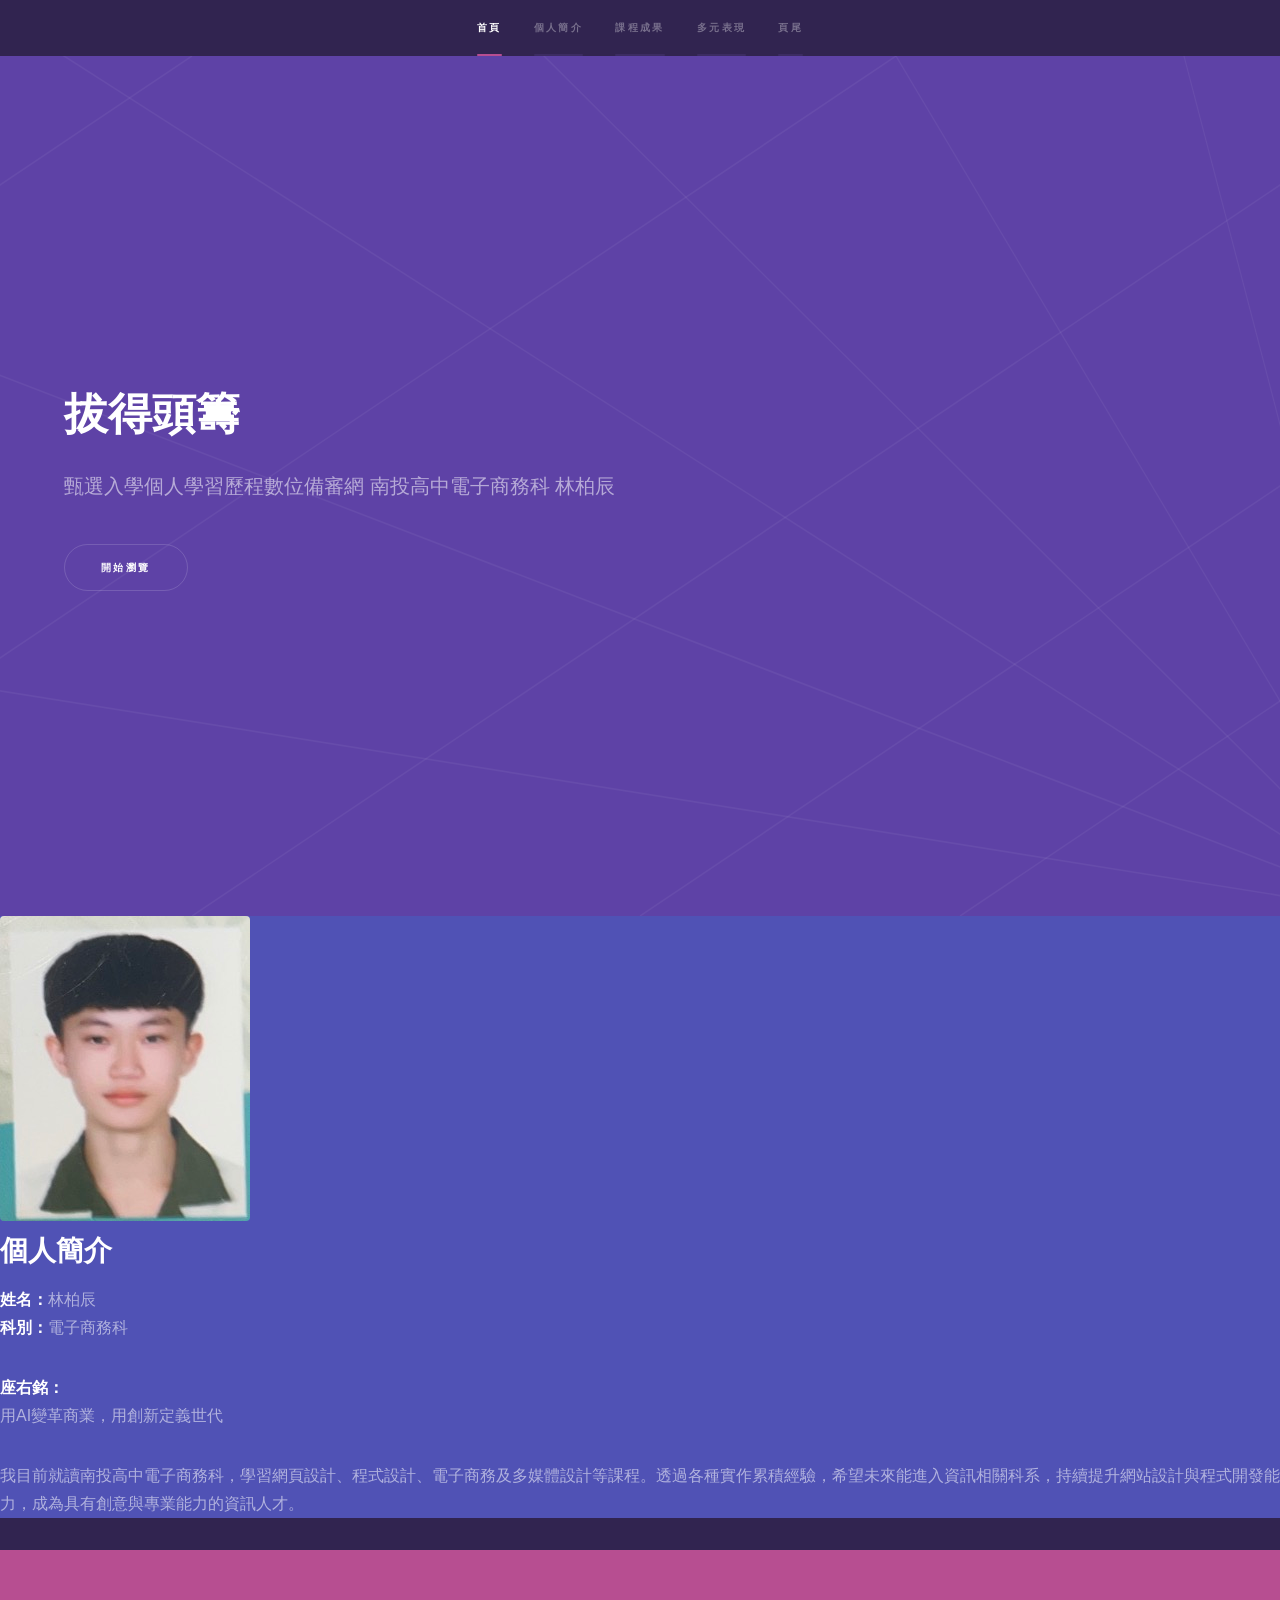
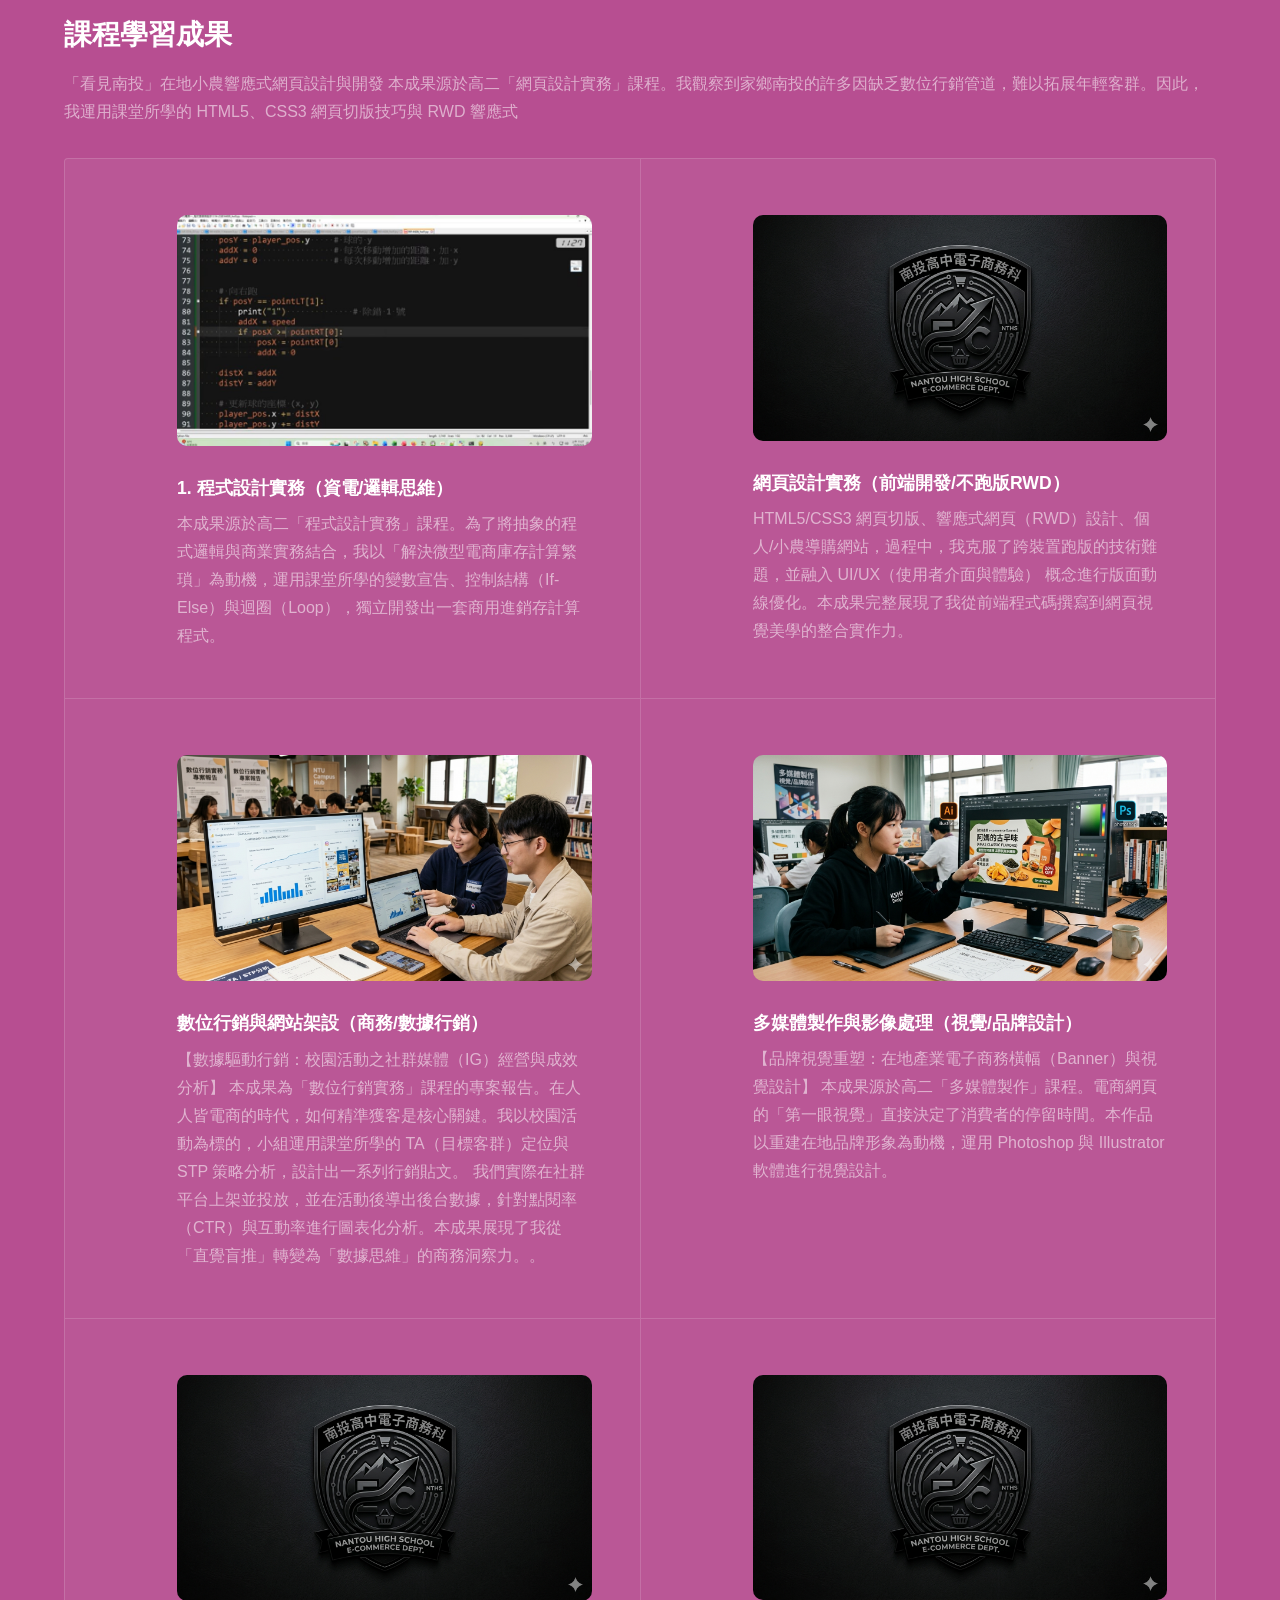
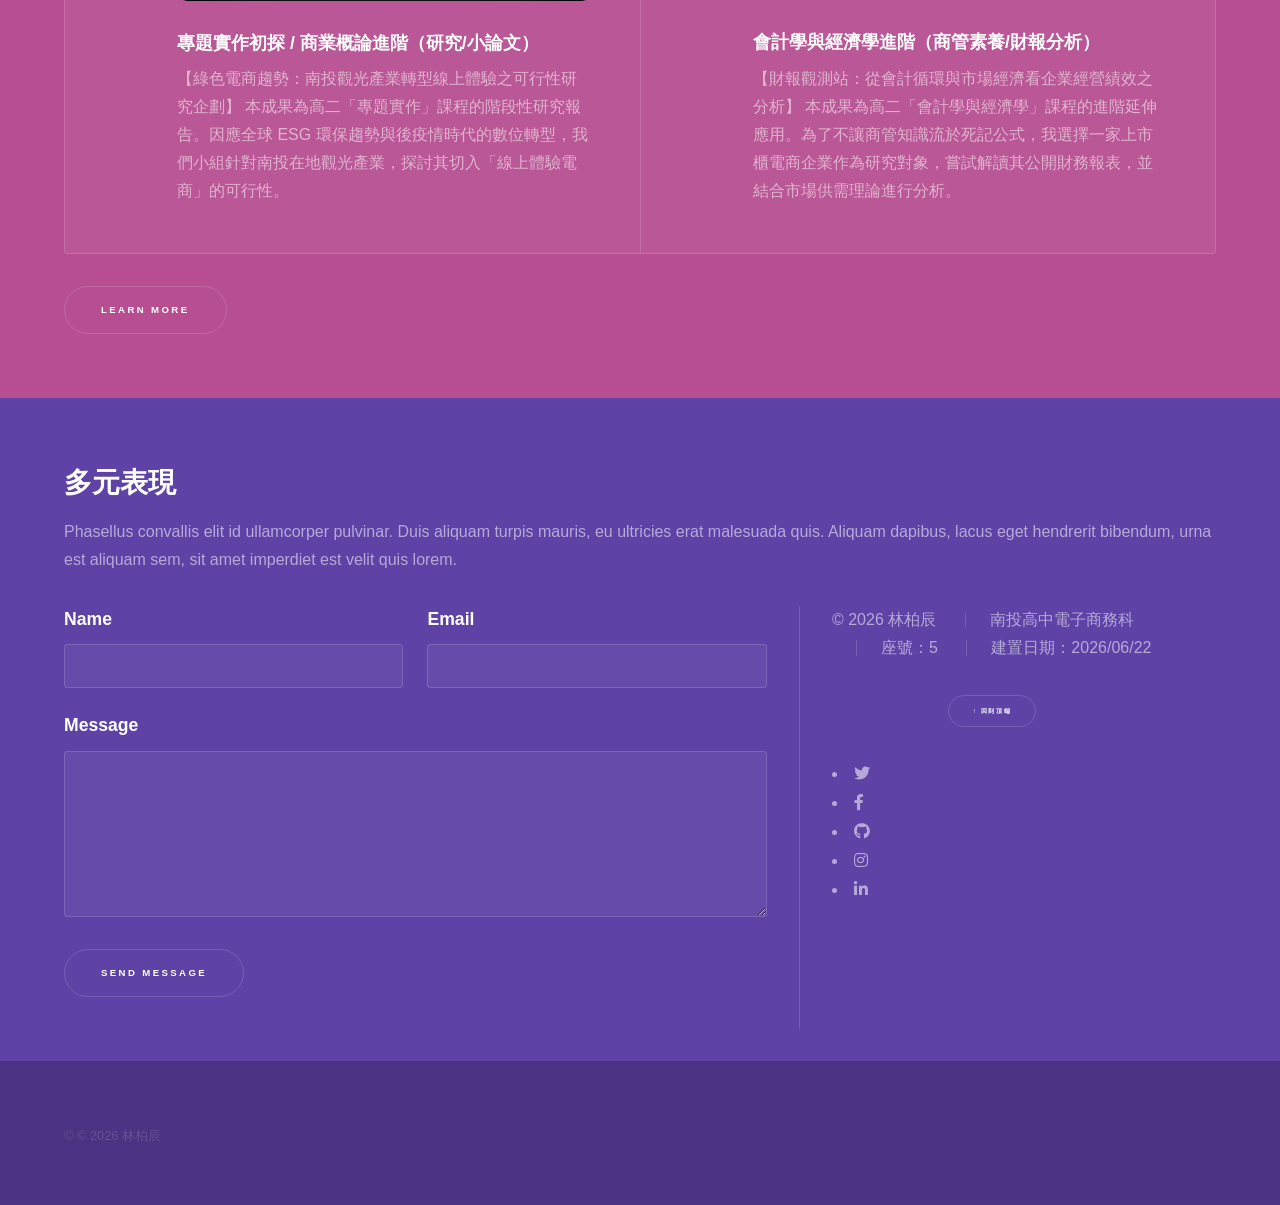
<file: index.html>
<!DOCTYPE HTML>
<!--
	Hyperspace by HTML5 UP
	html5up.net | @ajlkn
	Free for personal and commercial use under the CCA 3.0 license (html5up.net/license)
-->
<html>
	<head>
		<title>拔得頭籌－甄選入學個人學習歷程數位備審網</title>
		<meta charset="utf-8" />
		<meta name="viewport" content="width=device-width, initial-scale=1, user-scalable=no" />
		<link rel="stylesheet" href="assets/css/main.css" />
		<noscript><link rel="stylesheet" href="assets/css/noscript.css" /></noscript>
	</head>
	<body class="is-preload">

		<!-- Sidebar -->
			<section id="sidebar">
				<div class="inner">
					<nav>
						<ul>
							<li><a href="#intro">首頁</a></li>
                            <li><a href="#one">個人簡介</a></li>
                            <li><a href="#two">課程成果</a></li>
                            <li><a href="#three">多元表現</a></li>
                            <li><a href="#footer">頁尾</a></li>
						</ul>
					</nav>
				</div>
			</section>

		<!-- Wrapper -->
			<div id="wrapper">

				<!-- Intro -->
					<section id="intro" class="wrapper style1 fullscreen fade-up">
						<div class="inner">
							<h1>拔得頭籌</h1>
							<p>甄選入學個人學習歷程數位備審網
								南投高中電子商務科 林柏辰</p>
							<ul class="actions">
								<li><a href="#one" class="button scrolly">開始瀏覽</a></li>
							</ul>
						</div>
					</section>

				<!-- One -->
				<section id="one" class="wrapper style2 spotlights">
					<a href="#" class="image">
						<img src="images/me.jpg" alt="個人照片" />
					</a>
				
					<div class="content">
						<div class="inner">
				
							<h2>個人簡介</h2>
				
							<p>
								<strong>姓名：</strong>林柏辰<br>
								<strong>科別：</strong>電子商務科
							</p>
				
							<p>
								<strong>座右銘：</strong><br>
								用AI變革商業，用創新定義世代
							</p>
				
							<p>
								我目前就讀南投高中電子商務科，學習網頁設計、程式設計、電子商務及多媒體設計等課程。透過各種實作累積經驗，希望未來能進入資訊相關科系，持續提升網站設計與程式開發能力，成為具有創意與專業能力的資訊人才。
							</p>
				
						</div>
					</div>
				</section>

				<!-- Two -->
					<section id="two" class="wrapper style3 fade-up">
						<div class="inner">
							<h2>課程學習成果</h2>
							<p>「看見南投」在地小農響應式網頁設計與開發

								本成果源於高二「網頁設計實務」課程。我觀察到家鄉南投的許多因缺乏數位行銷管道，難以拓展年輕客群。因此，我運用課堂所學的 HTML5、CSS3 網頁切版技巧與 RWD 響應式</p>
							<div class="features">
								<section>

									<img src="images/work1.jpg"
										 alt="作品一"
										 style="width:100%; border-radius:10px; margin-bottom:20px;">
								
									<h3>1. 程式設計實務（資電/邏輯思維）</h3>
								
									<p>
										本成果源於高二「程式設計實務」課程。為了將抽象的程式邏輯與商業實務結合，我以「解決微型電商庫存計算繁瑣」為動機，運用課堂所學的變數宣告、控制結構（If-Else）與迴圈（Loop），獨立開發出一套商用進銷存計算程式。
									</p>
								
								</section>
								<section>

									<img src="images/work2.jpg"
										 alt="作品二"
										 style="width:100%; border-radius:10px; margin-bottom:20px;">
								
									<h3>網頁設計實務（前端開發/不跑版RWD）</h3>
								
									<p>
									HTML5/CSS3 網頁切版、響應式網頁（RWD）設計、個人/小農導購網站，過程中，我克服了跨裝置跑版的技術難題，並融入 UI/UX（使用者介面與體驗） 概念進行版面動線優化。本成果完整展現了我從前端程式碼撰寫到網頁視覺美學的整合實作力。
									</p>
								
								</section>
								<section>

									<img src="images/work3.jpg"
										 alt="作品三"
										 style="width:100%; border-radius:10px; margin-bottom:20px;">
								
									<h3>數位行銷與網站架設（商務/數據行銷）</h3>
								
									<p>
										【數據驅動行銷：校園活動之社群媒體（IG）經營與成效分析】
        								本成果為「數位行銷實務」課程的專案報告。在人人皆電商的時代，如何精準獲客是核心關鍵。我以校園活動為標的，小組運用課堂所學的 TA（目標客群）定位與 STP 策略分析，設計出一系列行銷貼文。
										我們實際在社群平台上架並投放，並在活動後導出後台數據，針對點閱率（CTR）與互動率進行圖表化分析。本成果展現了我從「直覺盲推」轉變為「數據思維」的商務洞察力。。
									</p>
								
								</section>
								<section>

									<img src="images/work.4.jpg"
										 alt="作品二"
										 style="width:100%; border-radius:10px; margin-bottom:20px;">
								
									<h3>多媒體製作與影像處理（視覺/品牌設計）</h3>
								
									<p>
										【品牌視覺重塑：在地產業電子商務橫幅（Banner）與視覺設計】
									     本成果源於高二「多媒體製作」課程。電商網頁的「第一眼視覺」直接決定了消費者的停留時間。本作品以重建在地品牌形象為動機，運用 Photoshop 與 Illustrator 軟體進行視覺設計。
									</p>
								
								</section>
								<section>

									<img src="images/work2.jpg"
										 alt="作品二"
										 style="width:100%; border-radius:10px; margin-bottom:20px;">
								
									<h3>專題實作初探 / 商業概論進階（研究/小論文）</h3>
								
									<p>
										【綠色電商趨勢：南投觀光產業轉型線上體驗之可行性研究企劃】
										本成果為高二「專題實作」課程的階段性研究報告。因應全球 ESG 環保趨勢與後疫情時代的數位轉型，我們小組針對南投在地觀光產業，探討其切入「線上體驗電商」的可行性。
									</p>
								
								</section>
								<section>

									<img src="images/work2.jpg"
										 alt="作品二"
										 style="width:100%; border-radius:10px; margin-bottom:20px;">
								
									<h3>會計學與經濟學進階（商管素養/財報分析）</h3>
								
									<p>
										【財報觀測站：從會計循環與市場經濟看企業經營績效之分析】
										本成果為高二「會計學與經濟學」課程的進階延伸應用。為了不讓商管知識流於死記公式，我選擇一家上市櫃電商企業作為研究對象，嘗試解讀其公開財務報表，並結合市場供需理論進行分析。
									</p>
								
								</section>
							</div>
							<ul class="actions">
								<li><a href="generic.html" class="button">Learn more</a></li>
							</ul>
						</div>
					</section>

				<!-- Three -->
					<section id="three" class="wrapper style1 fade-up">
						<div class="inner">
							<h2>多元表現</h2>
							<p>Phasellus convallis elit id ullamcorper pulvinar. Duis aliquam turpis mauris, eu ultricies erat malesuada quis. Aliquam dapibus, lacus eget hendrerit bibendum, urna est aliquam sem, sit amet imperdiet est velit quis lorem.</p>
							<div class="split style1">
								<section>
									<form method="post" action="#">
										<div class="fields">
											<div class="field half">
												<label for="name">Name</label>
												<input type="text" name="name" id="name" />
											</div>
											<div class="field half">
												<label for="email">Email</label>
												<input type="text" name="email" id="email" />
											</div>
											<div class="field">
												<label for="message">Message</label>
												<textarea name="message" id="message" rows="5"></textarea>
											</div>
										</div>
										<ul class="actions">
											<li><a href="" class="button submit">Send Message</a></li>
										</ul>
									</form>
								</section>
								<section>
									<ul class="menu">
										<li>© 2026 林柏辰</li>
										<li>南投高中電子商務科</li>
										<li>座號：5</li>
										<li>建置日期：2026/06/22</li>
									</ul>
									
									<p style="text-align:center;">
										<a href="#intro" class="button small">↑ 回到頂端</a>
									</p>
												<li><a href="#" class="icon brands fa-twitter"><span class="label">Twitter</span></a></li>
												<li><a href="#" class="icon brands fa-facebook-f"><span class="label">Facebook</span></a></li>
												<li><a href="#" class="icon brands fa-github"><span class="label">GitHub</span></a></li>
												<li><a href="#" class="icon brands fa-instagram"><span class="label">Instagram</span></a></li>
												<li><a href="#" class="icon brands fa-linkedin-in"><span class="label">LinkedIn</span></a></li>
											</ul>
										</li>
									</ul>
								</section>
							</div>
						</div>
					</section>

			</div>

		<!-- Footer -->
			<footer id="footer" class="wrapper style1-alt">
				<div class="inner">
					<ul class="menu">
						<li>&copy; © 2026 林柏辰</li>
					</ul>
				</div>
			</footer>

		<!-- Scripts -->
			<script src="assets/js/jquery.min.js"></script>
			<script src="assets/js/jquery.scrollex.min.js"></script>
			<script src="assets/js/jquery.scrolly.min.js"></script>
			<script src="assets/js/browser.min.js"></script>
			<script src="assets/js/breakpoints.min.js"></script>
			<script src="assets/js/util.js"></script>
			<script src="assets/js/main.js"></script>

	</body>
</html>
</file>
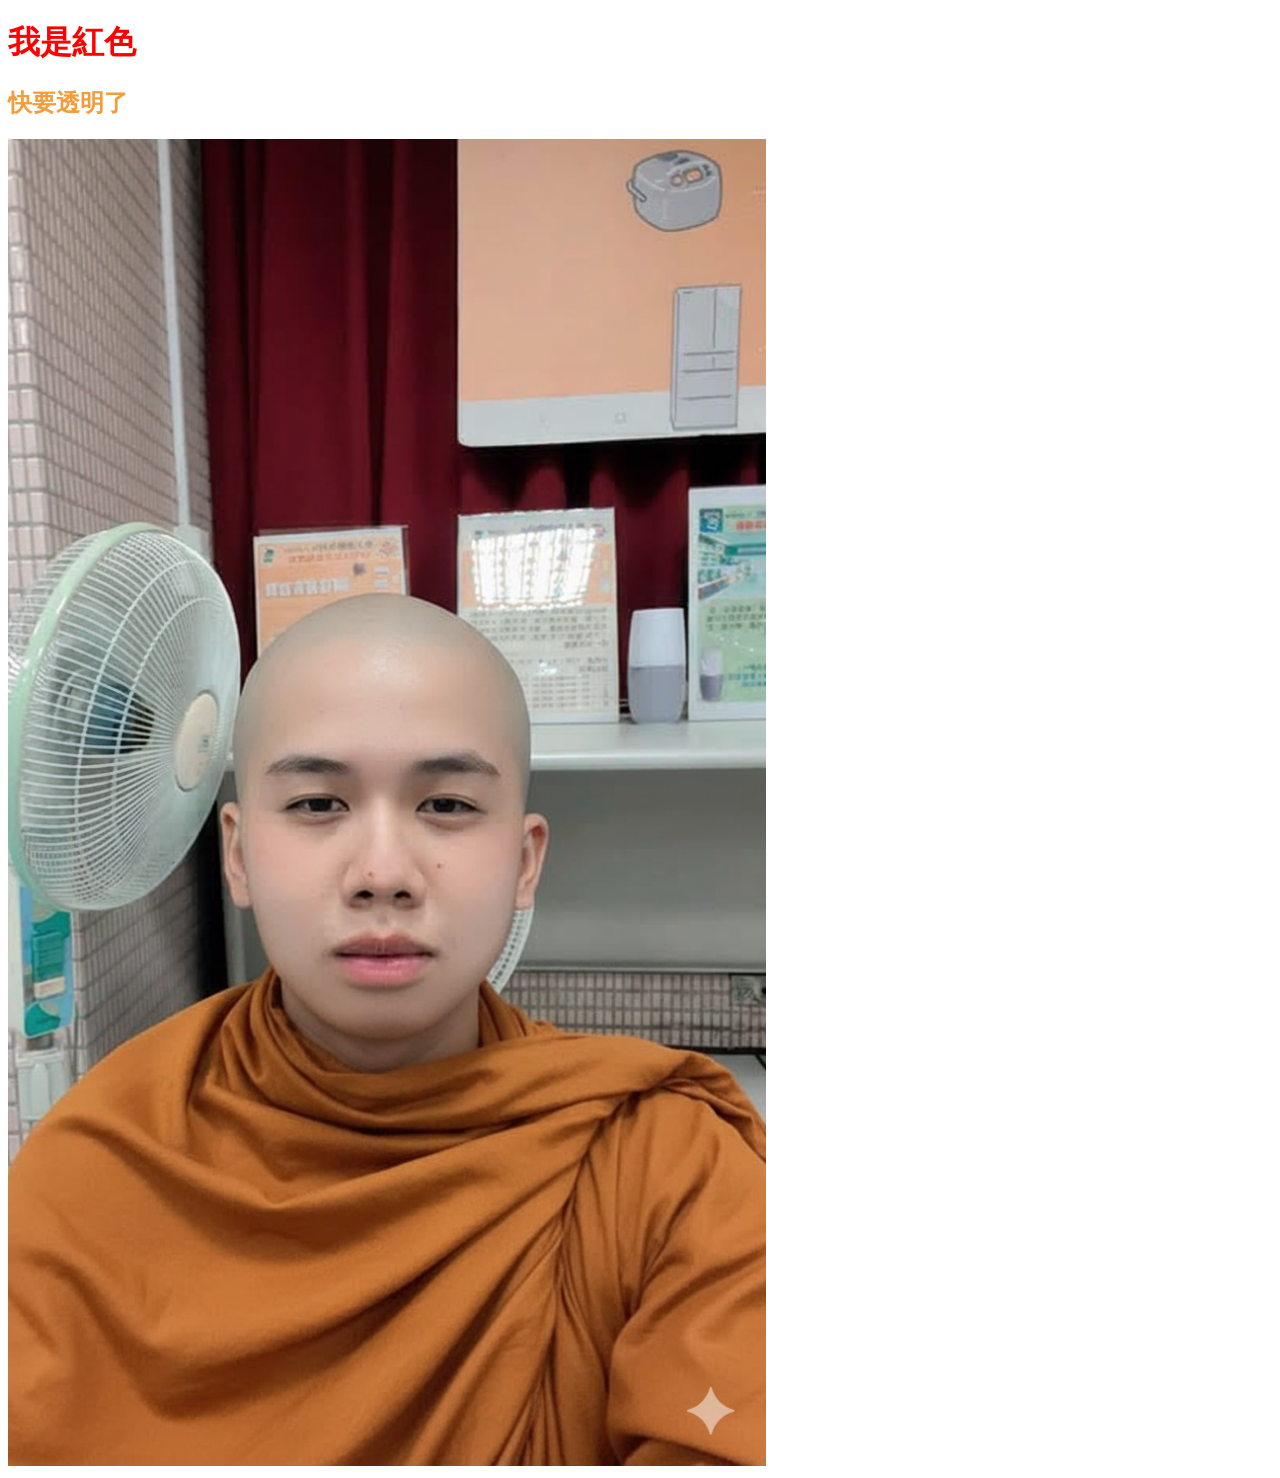
<file: test.html>
<!DOCTYPE html>
<html lang="en">
<head>
    <meta charset="UTF-8">
    <meta name="viewport" content="width=device-width, initial-scale=1.0">
    <title>Document</title>
</head>
<body>
    <h1 style="color:red;">我是紅色</h1>
    <h2 style="color:rgba(241, 137, 18, 0.836);">快要透明了</h2>
    <img style="width:60%;" src="1.png"
    

</body>
</html>
</file>
<file: assets/css/noscript.css>
/*
	Hyperspace by HTML5 UP
	html5up.net | @ajlkn
	Free for personal and commercial use under the CCA 3.0 license (html5up.net/license)
*/

/* Spotlights */

	.spotlights > section > .image:before {
		opacity: 0 !important;
	}

	.spotlights > section > .content > .inner {
		-moz-transform: none !important;
		-webkit-transform: none !important;
		-ms-transform: none !important;
		transform: none !important;
		opacity: 1 !important;
	}

/* Wrapper */

	.wrapper > .inner {
		opacity: 1 !important;
		-moz-transform: none !important;
		-webkit-transform: none !important;
		-ms-transform: none !important;
		transform: none !important;
	}

/* Sidebar */

	#sidebar > .inner {
		opacity: 1 !important;
	}

	#sidebar nav > ul > li {
		-moz-transform: none !important;
		-webkit-transform: none !important;
		-ms-transform: none !important;
		transform: none !important;
		opacity: 1 !important;
	}
</file>
<file: assets/css/main.css>
@import url(fontawesome-all.min.css);

/*
	Hyperspace by HTML5 UP
	html5up.net | @ajlkn
	Free for personal and commercial use under the CCA 3.0 license (html5up.net/license)
*/

html, body, div, span, applet, object,
iframe, h1, h2, h3, h4, h5, h6, p, blockquote,
pre, a, abbr, acronym, address, big, cite,
code, del, dfn, em, img, ins, kbd, q, s, samp,
small, strike, strong, sub, sup, tt, var, b,
u, i, center, dl, dt, dd, ol, ul, li, fieldset,
form, label, legend, table, caption, tbody,
tfoot, thead, tr, th, td, article, aside,
canvas, details, embed, figure, figcaption,
footer, header, hgroup, menu, nav, output, ruby,
section, summary, time, mark, audio, video {
	margin: 0;
	padding: 0;
	border: 0;
	font-size: 100%;
	font: inherit;
	vertical-align: baseline;}

article, aside, details, figcaption, figure,
footer, header, hgroup, menu, nav, section {
	display: block;}

body {
	line-height: 1;
}

ol, ul {
	list-style: none;
}

blockquote, q {
	quotes: none;
}

	blockquote:before, blockquote:after, q:before, q:after {
		content: '';
		content: none;
	}

table {
	border-collapse: collapse;
	border-spacing: 0;
}

body {
	-webkit-text-size-adjust: none;
}

mark {
	background-color: transparent;
	color: inherit;
}

input::-moz-focus-inner {
	border: 0;
	padding: 0;
}

input, select, textarea {
	-moz-appearance: none;
	-webkit-appearance: none;
	-ms-appearance: none;
	appearance: none;
}

/* Basic */

	@-ms-viewport {
		width: device-width;
	}

	body {
		-ms-overflow-style: scrollbar;
	}

	@media screen and (max-width: 480px) {

		html, body {
			min-width: 320px;
		}

	}

	html {
		box-sizing: border-box;
	}

	*, *:before, *:after {
		box-sizing: inherit;
	}

	body {
		background: #312450;
	}

		body.is-preload *, body.is-preload *:before, body.is-preload *:after {
			-moz-animation: none !important;
			-webkit-animation: none !important;
			-ms-animation: none !important;
			animation: none !important;
			-moz-transition: none !important;
			-webkit-transition: none !important;
			-ms-transition: none !important;
			transition: none !important;
		}

/* Type */

	body, input, select, textarea {
		color: rgba(255, 255, 255, 0.55);
		font-family: Arial, Helvetica, sans-serif;
		font-size: 16.5pt;
		font-weight: normal;
		line-height: 1.75;
	}

		@media screen and (max-width: 1680px) {

			body, input, select, textarea {
				font-size: 13pt;
			}

		}

		@media screen and (max-width: 1280px) {

			body, input, select, textarea {
				font-size: 12pt;
			}

		}

		@media screen and (max-width: 360px) {

			body, input, select, textarea {
				font-size: 11pt;
			}

		}

	a {
		-moz-transition: color 0.2s ease, border-bottom-color 0.2s ease;
		-webkit-transition: color 0.2s ease, border-bottom-color 0.2s ease;
		-ms-transition: color 0.2s ease, border-bottom-color 0.2s ease;
		transition: color 0.2s ease, border-bottom-color 0.2s ease;
		border-bottom: dotted 1px rgba(255, 255, 255, 0.35);
		color: inherit;
		text-decoration: none;
	}

		a:hover {
			border-bottom-color: transparent;
			color: #ffffff;
		}

	strong, b {
		color: #ffffff;
		font-weight: bold;
	}

	em, i {
		font-style: italic;
	}

	p {
		margin: 0 0 2em 0;
	}

	h1, h2, h3, h4, h5, h6 {
		color: #ffffff;
		font-weight: bold;
		line-height: 1.5;
		margin: 0 0 0.5em 0;
	}

		h1 a, h2 a, h3 a, h4 a, h5 a, h6 a {
			color: inherit;
			text-decoration: none;
		}

	h1 {
		font-size: 2.75em;
	}

		h1.major {
			margin: 0 0 1.3em 0;
			position: relative;
			padding-bottom: 0.35em;
		}

			h1.major:after {
				background-image: -moz-linear-gradient(to right, #5e42a6, #b74e91);
				background-image: -webkit-linear-gradient(to right, #5e42a6, #b74e91);
				background-image: -ms-linear-gradient(to right, #5e42a6, #b74e91);
				background-image: linear-gradient(to right, #5e42a6, #b74e91);
				-moz-transition: max-width 0.2s ease;
				-webkit-transition: max-width 0.2s ease;
				-ms-transition: max-width 0.2s ease;
				transition: max-width 0.2s ease;
				border-radius: 0.2em;
				bottom: 0;
				content: '';
				height: 0.05em;
				position: absolute;
				right: 0;
				width: 100%;
			}

	h2 {
		font-size: 1.75em;
	}

	h3 {
		font-size: 1.1em;
	}

	h4 {
		font-size: 1em;
	}

	h5 {
		font-size: 0.8em;
	}

	h6 {
		font-size: 0.6em;
	}

	@media screen and (max-width: 736px) {

		h1 {
			font-size: 2em;
		}

		h2 {
			font-size: 1.25em;
		}

		h3 {
			font-size: 1em;
		}

		h4 {
			font-size: 0.8em;
		}

		h5 {
			font-size: 0.6em;
		}

		h6 {
			font-size: 0.6em;
		}

	}

	sub {
		font-size: 0.8em;
		position: relative;
		top: 0.5em;
	}

	sup {
		font-size: 0.8em;
		position: relative;
		top: -0.5em;
	}

	blockquote {
		border-left: solid 4px rgba(255, 255, 255, 0.15);
		font-style: italic;
		margin: 0 0 2em 0;
		padding: 0.5em 0 0.5em 2em;
	}

	code {
		background: rgba(255, 255, 255, 0.05);
		border-radius: 0.25em;
		border: solid 1px rgba(255, 255, 255, 0.15);
		font-family: "Courier New", monospace;
		font-size: 0.9em;
		margin: 0 0.25em;
		padding: 0.25em 0.65em;
	}

	pre {
		-webkit-overflow-scrolling: touch;
		font-family: "Courier New", monospace;
		font-size: 0.9em;
		margin: 0 0 2em 0;
	}

		pre code {
			display: block;
			line-height: 1.75em;
			padding: 1em 1.5em;
			overflow-x: auto;
		}

	hr {
		border: 0;
		border-bottom: solid 1px rgba(255, 255, 255, 0.15);
		margin: 2em 0;
	}

		hr.major {
			margin: 3em 0;
		}

	.align-left {
		text-align: left;
	}

	.align-center {
		text-align: center;
	}

	.align-right {
		text-align: right;
	}

/* Row */

	.row {
		display: flex;
		flex-wrap: wrap;
		box-sizing: border-box;
		align-items: stretch;
	}

		.row > * {
			box-sizing: border-box;
		}

		.row.gtr-uniform > * > :last-child {
			margin-bottom: 0;
		}

		.row.aln-left {
			justify-content: flex-start;
		}

		.row.aln-center {
			justify-content: center;
		}

		.row.aln-right {
			justify-content: flex-end;
		}

		.row.aln-top {
			align-items: flex-start;
		}

		.row.aln-middle {
			align-items: center;
		}

		.row.aln-bottom {
			align-items: flex-end;
		}

		.row > .imp {
			order: -1;
		}

		.row > .col-1 {
			width: 8.33333%;
		}

		.row > .off-1 {
			margin-left: 8.33333%;
		}

		.row > .col-2 {
			width: 16.66667%;
		}

		.row > .off-2 {
			margin-left: 16.66667%;
		}

		.row > .col-3 {
			width: 25%;
		}

		.row > .off-3 {
			margin-left: 25%;
		}

		.row > .col-4 {
			width: 33.33333%;
		}

		.row > .off-4 {
			margin-left: 33.33333%;
		}

		.row > .col-5 {
			width: 41.66667%;
		}

		.row > .off-5 {
			margin-left: 41.66667%;
		}

		.row > .col-6 {
			width: 50%;
		}

		.row > .off-6 {
			margin-left: 50%;
		}

		.row > .col-7 {
			width: 58.33333%;
		}

		.row > .off-7 {
			margin-left: 58.33333%;
		}

		.row > .col-8 {
			width: 66.66667%;
		}

		.row > .off-8 {
			margin-left: 66.66667%;
		}

		.row > .col-9 {
			width: 75%;
		}

		.row > .off-9 {
			margin-left: 75%;
		}

		.row > .col-10 {
			width: 83.33333%;
		}

		.row > .off-10 {
			margin-left: 83.33333%;
		}

		.row > .col-11 {
			width: 91.66667%;
		}

		.row > .off-11 {
			margin-left: 91.66667%;
		}

		.row > .col-12 {
			width: 100%;
		}

		.row > .off-12 {
			margin-left: 100%;
		}

		.row.gtr-0 {
			margin-top: 0;
			margin-left: 0em;
		}

			.row.gtr-0 > * {
				padding: 0 0 0 0em;
			}

			.row.gtr-0.gtr-uniform {
				margin-top: 0em;
			}

				.row.gtr-0.gtr-uniform > * {
					padding-top: 0em;
				}

		.row.gtr-25 {
			margin-top: 0;
			margin-left: -0.375em;
		}

			.row.gtr-25 > * {
				padding: 0 0 0 0.375em;
			}

			.row.gtr-25.gtr-uniform {
				margin-top: -0.375em;
			}

				.row.gtr-25.gtr-uniform > * {
					padding-top: 0.375em;
				}

		.row.gtr-50 {
			margin-top: 0;
			margin-left: -0.75em;
		}

			.row.gtr-50 > * {
				padding: 0 0 0 0.75em;
			}

			.row.gtr-50.gtr-uniform {
				margin-top: -0.75em;
			}

				.row.gtr-50.gtr-uniform > * {
					padding-top: 0.75em;
				}

		.row {
			margin-top: 0;
			margin-left: -1.5em;
		}

			.row > * {
				padding: 0 0 0 1.5em;
			}

			.row.gtr-uniform {
				margin-top: -1.5em;
			}

				.row.gtr-uniform > * {
					padding-top: 1.5em;
				}

		.row.gtr-150 {
			margin-top: 0;
			margin-left: -2.25em;
		}

			.row.gtr-150 > * {
				padding: 0 0 0 2.25em;
			}

			.row.gtr-150.gtr-uniform {
				margin-top: -2.25em;
			}

				.row.gtr-150.gtr-uniform > * {
					padding-top: 2.25em;
				}

		.row.gtr-200 {
			margin-top: 0;
			margin-left: -3em;
		}

			.row.gtr-200 > * {
				padding: 0 0 0 3em;
			}

			.row.gtr-200.gtr-uniform {
				margin-top: -3em;
			}

				.row.gtr-200.gtr-uniform > * {
					padding-top: 3em;
				}

		@media screen and (max-width: 1680px) {

			.row {
				display: flex;
				flex-wrap: wrap;
				box-sizing: border-box;
				align-items: stretch;
			}

				.row > * {
					box-sizing: border-box;
				}

				.row.gtr-uniform > * > :last-child {
					margin-bottom: 0;
				}

				.row.aln-left {
					justify-content: flex-start;
				}

				.row.aln-center {
					justify-content: center;
				}

				.row.aln-right {
					justify-content: flex-end;
				}

				.row.aln-top {
					align-items: flex-start;
				}

				.row.aln-middle {
					align-items: center;
				}

				.row.aln-bottom {
					align-items: flex-end;
				}

				.row > .imp-xlarge {
					order: -1;
				}

				.row > .col-1-xlarge {
					width: 8.33333%;
				}

				.row > .off-1-xlarge {
					margin-left: 8.33333%;
				}

				.row > .col-2-xlarge {
					width: 16.66667%;
				}

				.row > .off-2-xlarge {
					margin-left: 16.66667%;
				}

				.row > .col-3-xlarge {
					width: 25%;
				}

				.row > .off-3-xlarge {
					margin-left: 25%;
				}

				.row > .col-4-xlarge {
					width: 33.33333%;
				}

				.row > .off-4-xlarge {
					margin-left: 33.33333%;
				}

				.row > .col-5-xlarge {
					width: 41.66667%;
				}

				.row > .off-5-xlarge {
					margin-left: 41.66667%;
				}

				.row > .col-6-xlarge {
					width: 50%;
				}

				.row > .off-6-xlarge {
					margin-left: 50%;
				}

				.row > .col-7-xlarge {
					width: 58.33333%;
				}

				.row > .off-7-xlarge {
					margin-left: 58.33333%;
				}

				.row > .col-8-xlarge {
					width: 66.66667%;
				}

				.row > .off-8-xlarge {
					margin-left: 66.66667%;
				}

				.row > .col-9-xlarge {
					width: 75%;
				}

				.row > .off-9-xlarge {
					margin-left: 75%;
				}

				.row > .col-10-xlarge {
					width: 83.33333%;
				}

				.row > .off-10-xlarge {
					margin-left: 83.33333%;
				}

				.row > .col-11-xlarge {
					width: 91.66667%;
				}

				.row > .off-11-xlarge {
					margin-left: 91.66667%;
				}

				.row > .col-12-xlarge {
					width: 100%;
				}

				.row > .off-12-xlarge {
					margin-left: 100%;
				}

				.row.gtr-0 {
					margin-top: 0;
					margin-left: 0em;
				}

					.row.gtr-0 > * {
						padding: 0 0 0 0em;
					}

					.row.gtr-0.gtr-uniform {
						margin-top: 0em;
					}

						.row.gtr-0.gtr-uniform > * {
							padding-top: 0em;
						}

				.row.gtr-25 {
					margin-top: 0;
					margin-left: -0.375em;
				}

					.row.gtr-25 > * {
						padding: 0 0 0 0.375em;
					}

					.row.gtr-25.gtr-uniform {
						margin-top: -0.375em;
					}

						.row.gtr-25.gtr-uniform > * {
							padding-top: 0.375em;
						}

				.row.gtr-50 {
					margin-top: 0;
					margin-left: -0.75em;
				}

					.row.gtr-50 > * {
						padding: 0 0 0 0.75em;
					}

					.row.gtr-50.gtr-uniform {
						margin-top: -0.75em;
					}

						.row.gtr-50.gtr-uniform > * {
							padding-top: 0.75em;
						}

				.row {
					margin-top: 0;
					margin-left: -1.5em;
				}

					.row > * {
						padding: 0 0 0 1.5em;
					}

					.row.gtr-uniform {
						margin-top: -1.5em;
					}

						.row.gtr-uniform > * {
							padding-top: 1.5em;
						}

				.row.gtr-150 {
					margin-top: 0;
					margin-left: -2.25em;
				}

					.row.gtr-150 > * {
						padding: 0 0 0 2.25em;
					}

					.row.gtr-150.gtr-uniform {
						margin-top: -2.25em;
					}

						.row.gtr-150.gtr-uniform > * {
							padding-top: 2.25em;
						}

				.row.gtr-200 {
					margin-top: 0;
					margin-left: -3em;
				}

					.row.gtr-200 > * {
						padding: 0 0 0 3em;
					}

					.row.gtr-200.gtr-uniform {
						margin-top: -3em;
					}

						.row.gtr-200.gtr-uniform > * {
							padding-top: 3em;
						}

		}

		@media screen and (max-width: 1280px) {

			.row {
				display: flex;
				flex-wrap: wrap;
				box-sizing: border-box;
				align-items: stretch;
			}

				.row > * {
					box-sizing: border-box;
				}

				.row.gtr-uniform > * > :last-child {
					margin-bottom: 0;
				}

				.row.aln-left {
					justify-content: flex-start;
				}

				.row.aln-center {
					justify-content: center;
				}

				.row.aln-right {
					justify-content: flex-end;
				}

				.row.aln-top {
					align-items: flex-start;
				}

				.row.aln-middle {
					align-items: center;
				}

				.row.aln-bottom {
					align-items: flex-end;
				}

				.row > .imp-large {
					order: -1;
				}

				.row > .col-1-large {
					width: 8.33333%;
				}

				.row > .off-1-large {
					margin-left: 8.33333%;
				}

				.row > .col-2-large {
					width: 16.66667%;
				}

				.row > .off-2-large {
					margin-left: 16.66667%;
				}

				.row > .col-3-large {
					width: 25%;
				}

				.row > .off-3-large {
					margin-left: 25%;
				}

				.row > .col-4-large {
					width: 33.33333%;
				}

				.row > .off-4-large {
					margin-left: 33.33333%;
				}

				.row > .col-5-large {
					width: 41.66667%;
				}

				.row > .off-5-large {
					margin-left: 41.66667%;
				}

				.row > .col-6-large {
					width: 50%;
				}

				.row > .off-6-large {
					margin-left: 50%;
				}

				.row > .col-7-large {
					width: 58.33333%;
				}

				.row > .off-7-large {
					margin-left: 58.33333%;
				}

				.row > .col-8-large {
					width: 66.66667%;
				}

				.row > .off-8-large {
					margin-left: 66.66667%;
				}

				.row > .col-9-large {
					width: 75%;
				}

				.row > .off-9-large {
					margin-left: 75%;
				}

				.row > .col-10-large {
					width: 83.33333%;
				}

				.row > .off-10-large {
					margin-left: 83.33333%;
				}

				.row > .col-11-large {
					width: 91.66667%;
				}

				.row > .off-11-large {
					margin-left: 91.66667%;
				}

				.row > .col-12-large {
					width: 100%;
				}

				.row > .off-12-large {
					margin-left: 100%;
				}

				.row.gtr-0 {
					margin-top: 0;
					margin-left: 0em;
				}

					.row.gtr-0 > * {
						padding: 0 0 0 0em;
					}

					.row.gtr-0.gtr-uniform {
						margin-top: 0em;
					}

						.row.gtr-0.gtr-uniform > * {
							padding-top: 0em;
						}

				.row.gtr-25 {
					margin-top: 0;
					margin-left: -0.375em;
				}

					.row.gtr-25 > * {
						padding: 0 0 0 0.375em;
					}

					.row.gtr-25.gtr-uniform {
						margin-top: -0.375em;
					}

						.row.gtr-25.gtr-uniform > * {
							padding-top: 0.375em;
						}

				.row.gtr-50 {
					margin-top: 0;
					margin-left: -0.75em;
				}

					.row.gtr-50 > * {
						padding: 0 0 0 0.75em;
					}

					.row.gtr-50.gtr-uniform {
						margin-top: -0.75em;
					}

						.row.gtr-50.gtr-uniform > * {
							padding-top: 0.75em;
						}

				.row {
					margin-top: 0;
					margin-left: -1.5em;
				}

					.row > * {
						padding: 0 0 0 1.5em;
					}

					.row.gtr-uniform {
						margin-top: -1.5em;
					}

						.row.gtr-uniform > * {
							padding-top: 1.5em;
						}

				.row.gtr-150 {
					margin-top: 0;
					margin-left: -2.25em;
				}

					.row.gtr-150 > * {
						padding: 0 0 0 2.25em;
					}

					.row.gtr-150.gtr-uniform {
						margin-top: -2.25em;
					}

						.row.gtr-150.gtr-uniform > * {
							padding-top: 2.25em;
						}

				.row.gtr-200 {
					margin-top: 0;
					margin-left: -3em;
				}

					.row.gtr-200 > * {
						padding: 0 0 0 3em;
					}

					.row.gtr-200.gtr-uniform {
						margin-top: -3em;
					}

						.row.gtr-200.gtr-uniform > * {
							padding-top: 3em;
						}

		}

		@media screen and (max-width: 980px) {

			.row {
				display: flex;
				flex-wrap: wrap;
				box-sizing: border-box;
				align-items: stretch;
			}

				.row > * {
					box-sizing: border-box;
				}

				.row.gtr-uniform > * > :last-child {
					margin-bottom: 0;
				}

				.row.aln-left {
					justify-content: flex-start;
				}

				.row.aln-center {
					justify-content: center;
				}

				.row.aln-right {
					justify-content: flex-end;
				}

				.row.aln-top {
					align-items: flex-start;
				}

				.row.aln-middle {
					align-items: center;
				}

				.row.aln-bottom {
					align-items: flex-end;
				}

				.row > .imp-medium {
					order: -1;
				}

				.row > .col-1-medium {
					width: 8.33333%;
				}

				.row > .off-1-medium {
					margin-left: 8.33333%;
				}

				.row > .col-2-medium {
					width: 16.66667%;
				}

				.row > .off-2-medium {
					margin-left: 16.66667%;
				}

				.row > .col-3-medium {
					width: 25%;
				}

				.row > .off-3-medium {
					margin-left: 25%;
				}

				.row > .col-4-medium {
					width: 33.33333%;
				}

				.row > .off-4-medium {
					margin-left: 33.33333%;
				}

				.row > .col-5-medium {
					width: 41.66667%;
				}

				.row > .off-5-medium {
					margin-left: 41.66667%;
				}

				.row > .col-6-medium {
					width: 50%;
				}

				.row > .off-6-medium {
					margin-left: 50%;
				}

				.row > .col-7-medium {
					width: 58.33333%;
				}

				.row > .off-7-medium {
					margin-left: 58.33333%;
				}

				.row > .col-8-medium {
					width: 66.66667%;
				}

				.row > .off-8-medium {
					margin-left: 66.66667%;
				}

				.row > .col-9-medium {
					width: 75%;
				}

				.row > .off-9-medium {
					margin-left: 75%;
				}

				.row > .col-10-medium {
					width: 83.33333%;
				}

				.row > .off-10-medium {
					margin-left: 83.33333%;
				}

				.row > .col-11-medium {
					width: 91.66667%;
				}

				.row > .off-11-medium {
					margin-left: 91.66667%;
				}

				.row > .col-12-medium {
					width: 100%;
				}

				.row > .off-12-medium {
					margin-left: 100%;
				}

				.row.gtr-0 {
					margin-top: 0;
					margin-left: 0em;
				}

					.row.gtr-0 > * {
						padding: 0 0 0 0em;
					}

					.row.gtr-0.gtr-uniform {
						margin-top: 0em;
					}

						.row.gtr-0.gtr-uniform > * {
							padding-top: 0em;
						}

				.row.gtr-25 {
					margin-top: 0;
					margin-left: -0.375em;
				}

					.row.gtr-25 > * {
						padding: 0 0 0 0.375em;
					}

					.row.gtr-25.gtr-uniform {
						margin-top: -0.375em;
					}

						.row.gtr-25.gtr-uniform > * {
							padding-top: 0.375em;
						}

				.row.gtr-50 {
					margin-top: 0;
					margin-left: -0.75em;
				}

					.row.gtr-50 > * {
						padding: 0 0 0 0.75em;
					}

					.row.gtr-50.gtr-uniform {
						margin-top: -0.75em;
					}

						.row.gtr-50.gtr-uniform > * {
							padding-top: 0.75em;
						}

				.row {
					margin-top: 0;
					margin-left: -1.5em;
				}

					.row > * {
						padding: 0 0 0 1.5em;
					}

					.row.gtr-uniform {
						margin-top: -1.5em;
					}

						.row.gtr-uniform > * {
							padding-top: 1.5em;
						}

				.row.gtr-150 {
					margin-top: 0;
					margin-left: -2.25em;
				}

					.row.gtr-150 > * {
						padding: 0 0 0 2.25em;
					}

					.row.gtr-150.gtr-uniform {
						margin-top: -2.25em;
					}

						.row.gtr-150.gtr-uniform > * {
							padding-top: 2.25em;
						}

				.row.gtr-200 {
					margin-top: 0;
					margin-left: -3em;
				}

					.row.gtr-200 > * {
						padding: 0 0 0 3em;
					}

					.row.gtr-200.gtr-uniform {
						margin-top: -3em;
					}

						.row.gtr-200.gtr-uniform > * {
							padding-top: 3em;
						}

		}

		@media screen and (max-width: 736px) {

			.row {
				display: flex;
				flex-wrap: wrap;
				box-sizing: border-box;
				align-items: stretch;
			}

				.row > * {
					box-sizing: border-box;
				}

				.row.gtr-uniform > * > :last-child {
					margin-bottom: 0;
				}

				.row.aln-left {
					justify-content: flex-start;
				}

				.row.aln-center {
					justify-content: center;
				}

				.row.aln-right {
					justify-content: flex-end;
				}

				.row.aln-top {
					align-items: flex-start;
				}

				.row.aln-middle {
					align-items: center;
				}

				.row.aln-bottom {
					align-items: flex-end;
				}

				.row > .imp-small {
					order: -1;
				}

				.row > .col-1-small {
					width: 8.33333%;
				}

				.row > .off-1-small {
					margin-left: 8.33333%;
				}

				.row > .col-2-small {
					width: 16.66667%;
				}

				.row > .off-2-small {
					margin-left: 16.66667%;
				}

				.row > .col-3-small {
					width: 25%;
				}

				.row > .off-3-small {
					margin-left: 25%;
				}

				.row > .col-4-small {
					width: 33.33333%;
				}

				.row > .off-4-small {
					margin-left: 33.33333%;
				}

				.row > .col-5-small {
					width: 41.66667%;
				}

				.row > .off-5-small {
					margin-left: 41.66667%;
				}

				.row > .col-6-small {
					width: 50%;
				}

				.row > .off-6-small {
					margin-left: 50%;
				}

				.row > .col-7-small {
					width: 58.33333%;
				}

				.row > .off-7-small {
					margin-left: 58.33333%;
				}

				.row > .col-8-small {
					width: 66.66667%;
				}

				.row > .off-8-small {
					margin-left: 66.66667%;
				}

				.row > .col-9-small {
					width: 75%;
				}

				.row > .off-9-small {
					margin-left: 75%;
				}

				.row > .col-10-small {
					width: 83.33333%;
				}

				.row > .off-10-small {
					margin-left: 83.33333%;
				}

				.row > .col-11-small {
					width: 91.66667%;
				}

				.row > .off-11-small {
					margin-left: 91.66667%;
				}

				.row > .col-12-small {
					width: 100%;
				}

				.row > .off-12-small {
					margin-left: 100%;
				}

				.row.gtr-0 {
					margin-top: 0;
					margin-left: 0em;
				}

					.row.gtr-0 > * {
						padding: 0 0 0 0em;
					}

					.row.gtr-0.gtr-uniform {
						margin-top: 0em;
					}

						.row.gtr-0.gtr-uniform > * {
							padding-top: 0em;
						}

				.row.gtr-25 {
					margin-top: 0;
					margin-left: -0.375em;
				}

					.row.gtr-25 > * {
						padding: 0 0 0 0.375em;
					}

					.row.gtr-25.gtr-uniform {
						margin-top: -0.375em;
					}

						.row.gtr-25.gtr-uniform > * {
							padding-top: 0.375em;
						}

				.row.gtr-50 {
					margin-top: 0;
					margin-left: -0.75em;
				}

					.row.gtr-50 > * {
						padding: 0 0 0 0.75em;
					}

					.row.gtr-50.gtr-uniform {
						margin-top: -0.75em;
					}

						.row.gtr-50.gtr-uniform > * {
							padding-top: 0.75em;
						}

				.row {
					margin-top: 0;
					margin-left: -1.5em;
				}

					.row > * {
						padding: 0 0 0 1.5em;
					}

					.row.gtr-uniform {
						margin-top: -1.5em;
					}

						.row.gtr-uniform > * {
							padding-top: 1.5em;
						}

				.row.gtr-150 {
					margin-top: 0;
					margin-left: -2.25em;
				}

					.row.gtr-150 > * {
						padding: 0 0 0 2.25em;
					}

					.row.gtr-150.gtr-uniform {
						margin-top: -2.25em;
					}

						.row.gtr-150.gtr-uniform > * {
							padding-top: 2.25em;
						}

				.row.gtr-200 {
					margin-top: 0;
					margin-left: -3em;
				}

					.row.gtr-200 > * {
						padding: 0 0 0 3em;
					}

					.row.gtr-200.gtr-uniform {
						margin-top: -3em;
					}

						.row.gtr-200.gtr-uniform > * {
							padding-top: 3em;
						}

		}

		@media screen and (max-width: 480px) {

			.row {
				display: flex;
				flex-wrap: wrap;
				box-sizing: border-box;
				align-items: stretch;
			}

				.row > * {
					box-sizing: border-box;
				}

				.row.gtr-uniform > * > :last-child {
					margin-bottom: 0;
				}

				.row.aln-left {
					justify-content: flex-start;
				}

				.row.aln-center {
					justify-content: center;
				}

				.row.aln-right {
					justify-content: flex-end;
				}

				.row.aln-top {
					align-items: flex-start;
				}

				.row.aln-middle {
					align-items: center;
				}

				.row.aln-bottom {
					align-items: flex-end;
				}

				.row > .imp-xsmall {
					order: -1;
				}

				.row > .col-1-xsmall {
					width: 8.33333%;
				}

				.row > .off-1-xsmall {
					margin-left: 8.33333%;
				}

				.row > .col-2-xsmall {
					width: 16.66667%;
				}

				.row > .off-2-xsmall {
					margin-left: 16.66667%;
				}

				.row > .col-3-xsmall {
					width: 25%;
				}

				.row > .off-3-xsmall {
					margin-left: 25%;
				}

				.row > .col-4-xsmall {
					width: 33.33333%;
				}

				.row > .off-4-xsmall {
					margin-left: 33.33333%;
				}

				.row > .col-5-xsmall {
					width: 41.66667%;
				}

				.row > .off-5-xsmall {
					margin-left: 41.66667%;
				}

				.row > .col-6-xsmall {
					width: 50%;
				}

				.row > .off-6-xsmall {
					margin-left: 50%;
				}

				.row > .col-7-xsmall {
					width: 58.33333%;
				}

				.row > .off-7-xsmall {
					margin-left: 58.33333%;
				}

				.row > .col-8-xsmall {
					width: 66.66667%;
				}

				.row > .off-8-xsmall {
					margin-left: 66.66667%;
				}

				.row > .col-9-xsmall {
					width: 75%;
				}

				.row > .off-9-xsmall {
					margin-left: 75%;
				}

				.row > .col-10-xsmall {
					width: 83.33333%;
				}

				.row > .off-10-xsmall {
					margin-left: 83.33333%;
				}

				.row > .col-11-xsmall {
					width: 91.66667%;
				}

				.row > .off-11-xsmall {
					margin-left: 91.66667%;
				}

				.row > .col-12-xsmall {
					width: 100%;
				}

				.row > .off-12-xsmall {
					margin-left: 100%;
				}

				.row.gtr-0 {
					margin-top: 0;
					margin-left: 0em;
				}

					.row.gtr-0 > * {
						padding: 0 0 0 0em;
					}

					.row.gtr-0.gtr-uniform {
						margin-top: 0em;
					}

						.row.gtr-0.gtr-uniform > * {
							padding-top: 0em;
						}

				.row.gtr-25 {
					margin-top: 0;
					margin-left: -0.375em;
				}

					.row.gtr-25 > * {
						padding: 0 0 0 0.375em;
					}

					.row.gtr-25.gtr-uniform {
						margin-top: -0.375em;
					}

						.row.gtr-25.gtr-uniform > * {
							padding-top: 0.375em;
						}

				.row.gtr-50 {
					margin-top: 0;
					margin-left: -0.75em;
				}

					.row.gtr-50 > * {
						padding: 0 0 0 0.75em;
					}

					.row.gtr-50.gtr-uniform {
						margin-top: -0.75em;
					}

						.row.gtr-50.gtr-uniform > * {
							padding-top: 0.75em;
						}

				.row {
					margin-top: 0;
					margin-left: -1.5em;
				}

					.row > * {
						padding: 0 0 0 1.5em;
					}

					.row.gtr-uniform {
						margin-top: -1.5em;
					}

						.row.gtr-uniform > * {
							padding-top: 1.5em;
						}

				.row.gtr-150 {
					margin-top: 0;
					margin-left: -2.25em;
				}

					.row.gtr-150 > * {
						padding: 0 0 0 2.25em;
					}

					.row.gtr-150.gtr-uniform {
						margin-top: -2.25em;
					}

						.row.gtr-150.gtr-uniform > * {
							padding-top: 2.25em;
						}

				.row.gtr-200 {
					margin-top: 0;
					margin-left: -3em;
				}

					.row.gtr-200 > * {
						padding: 0 0 0 3em;
					}

					.row.gtr-200.gtr-uniform {
						margin-top: -3em;
					}

						.row.gtr-200.gtr-uniform > * {
							padding-top: 3em;
						}

		}

/* Box */

	.box {
		border-radius: 0.25em;
		border: solid 1px rgba(255, 255, 255, 0.15);
		margin-bottom: 2em;
		padding: 1.5em;
	}

		.box > :last-child,
		.box > :last-child > :last-child,
		.box > :last-child > :last-child > :last-child {
			margin-bottom: 0;
		}

		.box.alt {
			border: 0;
			border-radius: 0;
			padding: 0;
		}

/* Button */

	input[type="submit"],
	input[type="reset"],
	input[type="button"],
	button,
	.button {
		-moz-appearance: none;
		-webkit-appearance: none;
		-ms-appearance: none;
		appearance: none;
		-moz-transition: border-color 0.2s ease;
		-webkit-transition: border-color 0.2s ease;
		-ms-transition: border-color 0.2s ease;
		transition: border-color 0.2s ease;
		background-color: transparent;
		border: solid 1px !important;
		border-color: rgba(255, 255, 255, 0.15) !important;
		border-radius: 3em;
		color: #ffffff !important;
		cursor: pointer;
		display: inline-block;
		font-size: 0.6em;
		font-weight: bold;
		height: calc(4.75em + 2px);
		letter-spacing: 0.25em;
		line-height: 4.75em;
		outline: 0;
		padding: 0 3.75em;
		position: relative;
		text-align: center;
		text-decoration: none;
		text-transform: uppercase;
		white-space: nowrap;
	}

		input[type="submit"]:after,
		input[type="reset"]:after,
		input[type="button"]:after,
		button:after,
		.button:after {
			-moz-transform: scale(0.25);
			-webkit-transform: scale(0.25);
			-ms-transform: scale(0.25);
			transform: scale(0.25);
			pointer-events: none;
			-moz-transition: opacity 0.2s ease, -moz-transform 0.2s ease;
			-webkit-transition: opacity 0.2s ease, -webkit-transform 0.2s ease;
			-ms-transition: opacity 0.2s ease, -ms-transform 0.2s ease;
			transition: opacity 0.2s ease, transform 0.2s ease;
			background: #ffffff;
			border-radius: 3em;
			content: '';
			height: 100%;
			left: 0;
			opacity: 0;
			position: absolute;
			top: 0;
			width: 100%;
		}

		input[type="submit"].icon:before,
		input[type="reset"].icon:before,
		input[type="button"].icon:before,
		button.icon:before,
		.button.icon:before {
			margin-right: 0.75em;
		}

		input[type="submit"].fit,
		input[type="reset"].fit,
		input[type="button"].fit,
		button.fit,
		.button.fit {
			width: 100%;
		}

		input[type="submit"].small,
		input[type="reset"].small,
		input[type="button"].small,
		button.small,
		.button.small {
			font-size: 0.4em;
		}

		input[type="submit"].large,
		input[type="reset"].large,
		input[type="button"].large,
		button.large,
		.button.large {
			font-size: 0.8em;
		}

		input[type="submit"].primary,
		input[type="reset"].primary,
		input[type="button"].primary,
		button.primary,
		.button.primary {
			background-color: #ffffff;
			color: #312450 !important;
		}

			input[type="submit"].primary:after,
			input[type="reset"].primary:after,
			input[type="button"].primary:after,
			button.primary:after,
			.button.primary:after {
				display: none;
			}

		input[type="submit"].disabled, input[type="submit"]:disabled,
		input[type="reset"].disabled,
		input[type="reset"]:disabled,
		input[type="button"].disabled,
		input[type="button"]:disabled,
		button.disabled,
		button:disabled,
		.button.disabled,
		.button:disabled {
			cursor: default;
			opacity: 0.5;
			pointer-events: none;
		}

		input[type="submit"]:hover,
		input[type="reset"]:hover,
		input[type="button"]:hover,
		button:hover,
		.button:hover {
			border-color: rgba(255, 255, 255, 0.55) !important;
		}

			input[type="submit"]:hover:after,
			input[type="reset"]:hover:after,
			input[type="button"]:hover:after,
			button:hover:after,
			.button:hover:after {
				opacity: 0.05;
				-moz-transform: scale(1);
				-webkit-transform: scale(1);
				-ms-transform: scale(1);
				transform: scale(1);
			}

			input[type="submit"]:hover:active,
			input[type="reset"]:hover:active,
			input[type="button"]:hover:active,
			button:hover:active,
			.button:hover:active {
				border-color: #ffffff !important;
			}

				input[type="submit"]:hover:active:after,
				input[type="reset"]:hover:active:after,
				input[type="button"]:hover:active:after,
				button:hover:active:after,
				.button:hover:active:after {
					opacity: 0.1;
				}

/* Features */

	.features {
		display: -moz-flex;
		display: -webkit-flex;
		display: -ms-flex;
		display: flex;
		-moz-flex-wrap: wrap;
		-webkit-flex-wrap: wrap;
		-ms-flex-wrap: wrap;
		flex-wrap: wrap;
		border-radius: 0.25em;
		border: solid 1px rgba(255, 255, 255, 0.15);
		background: rgba(255, 255, 255, 0.05);
		margin: 0 0 2em 0;
	}

		.features section {
			padding: 3.5em 3em 1em 7em ;
			width: 50%;
			border-top: solid 1px rgba(255, 255, 255, 0.15);
			position: relative;
		}

			.features section:nth-child(-n + 2) {
				border-top-width: 0;
			}

			.features section:nth-child(2n) {
				border-left: solid 1px rgba(255, 255, 255, 0.15);
			}

			.features section .icon {
				-moz-transition: opacity 0.5s ease, -moz-transform 0.5s ease;
				-webkit-transition: opacity 0.5s ease, -webkit-transform 0.5s ease;
				-ms-transition: opacity 0.5s ease, -ms-transform 0.5s ease;
				transition: opacity 0.5s ease, transform 0.5s ease;
				-moz-transition-delay: 1s;
				-webkit-transition-delay: 1s;
				-ms-transition-delay: 1s;
				transition-delay: 1s;
				-moz-transform: scale(1);
				-webkit-transform: scale(1);
				-ms-transform: scale(1);
				transform: scale(1);
				position: absolute;
				left: 3em;
				top: 3em;
				opacity: 1;
			}

			.features section:nth-child(1) .icon {
				-moz-transition-delay: 0.15s;
				-webkit-transition-delay: 0.15s;
				-ms-transition-delay: 0.15s;
				transition-delay: 0.15s;
			}

			.features section:nth-child(2) .icon {
				-moz-transition-delay: 0.3s;
				-webkit-transition-delay: 0.3s;
				-ms-transition-delay: 0.3s;
				transition-delay: 0.3s;
			}

			.features section:nth-child(3) .icon {
				-moz-transition-delay: 0.45s;
				-webkit-transition-delay: 0.45s;
				-ms-transition-delay: 0.45s;
				transition-delay: 0.45s;
			}

			.features section:nth-child(4) .icon {
				-moz-transition-delay: 0.6s;
				-webkit-transition-delay: 0.6s;
				-ms-transition-delay: 0.6s;
				transition-delay: 0.6s;
			}

			.features section:nth-child(5) .icon {
				-moz-transition-delay: 0.75s;
				-webkit-transition-delay: 0.75s;
				-ms-transition-delay: 0.75s;
				transition-delay: 0.75s;
			}

			.features section:nth-child(6) .icon {
				-moz-transition-delay: 0.9s;
				-webkit-transition-delay: 0.9s;
				-ms-transition-delay: 0.9s;
				transition-delay: 0.9s;
			}

			.features section:nth-child(7) .icon {
				-moz-transition-delay: 1.05s;
				-webkit-transition-delay: 1.05s;
				-ms-transition-delay: 1.05s;
				transition-delay: 1.05s;
			}

			.features section:nth-child(8) .icon {
				-moz-transition-delay: 1.2s;
				-webkit-transition-delay: 1.2s;
				-ms-transition-delay: 1.2s;
				transition-delay: 1.2s;
			}

			.features section:nth-child(9) .icon {
				-moz-transition-delay: 1.35s;
				-webkit-transition-delay: 1.35s;
				-ms-transition-delay: 1.35s;
				transition-delay: 1.35s;
			}

			.features section:nth-child(10) .icon {
				-moz-transition-delay: 1.5s;
				-webkit-transition-delay: 1.5s;
				-ms-transition-delay: 1.5s;
				transition-delay: 1.5s;
			}

			.features section:nth-child(11) .icon {
				-moz-transition-delay: 1.65s;
				-webkit-transition-delay: 1.65s;
				-ms-transition-delay: 1.65s;
				transition-delay: 1.65s;
			}

			.features section:nth-child(12) .icon {
				-moz-transition-delay: 1.8s;
				-webkit-transition-delay: 1.8s;
				-ms-transition-delay: 1.8s;
				transition-delay: 1.8s;
			}

			.features section:nth-child(13) .icon {
				-moz-transition-delay: 1.95s;
				-webkit-transition-delay: 1.95s;
				-ms-transition-delay: 1.95s;
				transition-delay: 1.95s;
			}

			.features section:nth-child(14) .icon {
				-moz-transition-delay: 2.1s;
				-webkit-transition-delay: 2.1s;
				-ms-transition-delay: 2.1s;
				transition-delay: 2.1s;
			}

			.features section:nth-child(15) .icon {
				-moz-transition-delay: 2.25s;
				-webkit-transition-delay: 2.25s;
				-ms-transition-delay: 2.25s;
				transition-delay: 2.25s;
			}

			.features section:nth-child(16) .icon {
				-moz-transition-delay: 2.4s;
				-webkit-transition-delay: 2.4s;
				-ms-transition-delay: 2.4s;
				transition-delay: 2.4s;
			}

			.features section:nth-child(17) .icon {
				-moz-transition-delay: 2.55s;
				-webkit-transition-delay: 2.55s;
				-ms-transition-delay: 2.55s;
				transition-delay: 2.55s;
			}

			.features section:nth-child(18) .icon {
				-moz-transition-delay: 2.7s;
				-webkit-transition-delay: 2.7s;
				-ms-transition-delay: 2.7s;
				transition-delay: 2.7s;
			}

			.features section:nth-child(19) .icon {
				-moz-transition-delay: 2.85s;
				-webkit-transition-delay: 2.85s;
				-ms-transition-delay: 2.85s;
				transition-delay: 2.85s;
			}

			.features section:nth-child(20) .icon {
				-moz-transition-delay: 3s;
				-webkit-transition-delay: 3s;
				-ms-transition-delay: 3s;
				transition-delay: 3s;
			}

		.features.inactive section .icon {
			-moz-transform: scale(0.5);
			-webkit-transform: scale(0.5);
			-ms-transform: scale(0.5);
			transform: scale(0.5);
			opacity: 0;
		}

		@media screen and (max-width: 980px) {

			.features {
				display: block;
			}

				.features section {
					border-top-width: 1px !important;
					border-left-width: 0 !important;
					width: 100%;
				}

					.features section:first-child {
						border-top-width: 0 !important;
					}

		}

		@media screen and (max-width: 736px) {

			.features section {
				padding: 2.5em 1.5em 0.1em 5.5em ;
			}

				.features section .icon {
					left: 1.5em;
					top: 2em;
				}

		}

		@media screen and (max-width: 480px) {

			.features section {
				padding: 2em 1.5em 0.1em 1.5em ;
			}

				.features section .icon {
					left: 0;
					position: relative;
					top: 0;
				}

		}

/* Form */

	form {
		margin: 0 0 2em 0;
	}

		form > :last-child {
			margin-bottom: 0;
		}

		form > .fields {
			display: -moz-flex;
			display: -webkit-flex;
			display: -ms-flex;
			display: flex;
			-moz-flex-wrap: wrap;
			-webkit-flex-wrap: wrap;
			-ms-flex-wrap: wrap;
			flex-wrap: wrap;
			width: calc(100% + 3em);
			margin: -1.5em 0 2em -1.5em;
		}

			form > .fields > .field {
				-moz-flex-grow: 0;
				-webkit-flex-grow: 0;
				-ms-flex-grow: 0;
				flex-grow: 0;
				-moz-flex-shrink: 0;
				-webkit-flex-shrink: 0;
				-ms-flex-shrink: 0;
				flex-shrink: 0;
				padding: 1.5em 0 0 1.5em;
				width: calc(100% - 1.5em);
			}

				form > .fields > .field.half {
					width: calc(50% - 0.75em);
				}

				form > .fields > .field.third {
					width: calc(100%/3 - 0.5em);
				}

				form > .fields > .field.quarter {
					width: calc(25% - 0.375em);
				}

		@media screen and (max-width: 480px) {

			form > .fields {
				width: calc(100% + 3em);
				margin: -1.5em 0 2em -1.5em;
			}

				form > .fields > .field {
					padding: 1.5em 0 0 1.5em;
					width: calc(100% - 1.5em);
				}

					form > .fields > .field.half {
						width: calc(100% - 1.5em);
					}

					form > .fields > .field.third {
						width: calc(100% - 1.5em);
					}

					form > .fields > .field.quarter {
						width: calc(100% - 1.5em);
					}

		}

	label {
		color: #ffffff;
		font-weight: bold;
		line-height: 1.5;
		margin: 0 0 0.7em 0;
		display: block;
		font-size: 1.1em;
	}

	input[type="text"],
	input[type="password"],
	input[type="email"],
	input[type="tel"],
	select,
	textarea {
		-moz-appearance: none;
		-webkit-appearance: none;
		-ms-appearance: none;
		appearance: none;
		background: rgba(255, 255, 255, 0.05);
		border-radius: 0.25em;
		border: none;
		border: solid 1px rgba(255, 255, 255, 0.15);
		color: inherit;
		display: block;
		outline: 0;
		padding: 0 1em;
		text-decoration: none;
		width: 100%;
	}

		input[type="text"]:invalid,
		input[type="password"]:invalid,
		input[type="email"]:invalid,
		input[type="tel"]:invalid,
		select:invalid,
		textarea:invalid {
			box-shadow: none;
		}

		input[type="text"]:focus,
		input[type="password"]:focus,
		input[type="email"]:focus,
		input[type="tel"]:focus,
		select:focus,
		textarea:focus {
			border-color: #ffffff;
			box-shadow: 0 0 0 1px #ffffff;
		}

	select {
		background-image: url("data:image/svg+xml;charset=utf8,%3Csvg xmlns='http://www.w3.org/2000/svg' width='40' height='40' preserveAspectRatio='none' viewBox='0 0 40 40'%3E%3Cpath d='M9.4,12.3l10.4,10.4l10.4-10.4c0.2-0.2,0.5-0.4,0.9-0.4c0.3,0,0.6,0.1,0.9,0.4l3.3,3.3c0.2,0.2,0.4,0.5,0.4,0.9 c0,0.4-0.1,0.6-0.4,0.9L20.7,31.9c-0.2,0.2-0.5,0.4-0.9,0.4c-0.3,0-0.6-0.1-0.9-0.4L4.3,17.3c-0.2-0.2-0.4-0.5-0.4-0.9 c0-0.4,0.1-0.6,0.4-0.9l3.3-3.3c0.2-0.2,0.5-0.4,0.9-0.4S9.1,12.1,9.4,12.3z' fill='rgba(255, 255, 255, 0.15)' /%3E%3C/svg%3E");
		background-size: 1.25rem;
		background-repeat: no-repeat;
		background-position: calc(100% - 1rem) center;
		height: 2.75em;
		padding-right: 2.75em;
		text-overflow: ellipsis;
	}

		select option {
			color: #ffffff;
			background: #312450;
		}

		select:focus::-ms-value {
			background-color: transparent;
		}

		select::-ms-expand {
			display: none;
		}

	input[type="text"],
	input[type="password"],
	input[type="email"],
	select {
		height: 2.75em;
	}

	textarea {
		padding: 0.75em 1em;
	}

		body.is-ie textarea {
			min-height: 10em;
		}

	input[type="checkbox"],
	input[type="radio"] {
		-moz-appearance: none;
		-webkit-appearance: none;
		-ms-appearance: none;
		appearance: none;
		display: block;
		float: left;
		margin-right: -2em;
		opacity: 0;
		width: 1em;
		z-index: -1;
	}

		input[type="checkbox"] + label,
		input[type="radio"] + label {
			text-decoration: none;
			color: rgba(255, 255, 255, 0.55);
			cursor: pointer;
			display: inline-block;
			font-size: 1em;
			font-weight: normal;
			padding-left: 2.4em;
			padding-right: 0.75em;
			position: relative;
		}

			input[type="checkbox"] + label:before,
			input[type="radio"] + label:before {
				-moz-osx-font-smoothing: grayscale;
				-webkit-font-smoothing: antialiased;
				display: inline-block;
				font-style: normal;
				font-variant: normal;
				text-rendering: auto;
				line-height: 1;
				text-transform: none !important;
				font-family: 'Font Awesome 5 Free';
				font-weight: 900;
			}

			input[type="checkbox"] + label:before,
			input[type="radio"] + label:before {
				background: rgba(255, 255, 255, 0.05);
				border-radius: 0.25em;
				border: solid 1px rgba(255, 255, 255, 0.15);
				content: '';
				display: inline-block;
				font-size: 0.8em;
				height: 2.0625em;
				left: 0;
				line-height: 2.0625em;
				position: absolute;
				text-align: center;
				top: 0;
				width: 2.0625em;
			}

		input[type="checkbox"]:checked + label:before,
		input[type="radio"]:checked + label:before {
			background: #ffffff;
			border-color: #ffffff;
			color: #b74e91;
			content: '\f00c';
		}

		input[type="checkbox"]:focus + label:before,
		input[type="radio"]:focus + label:before {
			border-color: #ffffff;
			box-shadow: 0 0 0 1px #ffffff;
		}

	input[type="checkbox"] + label:before {
		border-radius: 0.25em;
	}

	input[type="radio"] + label:before {
		border-radius: 100%;
	}

	::-webkit-input-placeholder {
		color: rgba(255, 255, 255, 0.35) !important;
		opacity: 1.0;
	}

	:-moz-placeholder {
		color: rgba(255, 255, 255, 0.35) !important;
		opacity: 1.0;
	}

	::-moz-placeholder {
		color: rgba(255, 255, 255, 0.35) !important;
		opacity: 1.0;
	}

	:-ms-input-placeholder {
		color: rgba(255, 255, 255, 0.35) !important;
		opacity: 1.0;
	}

/* Icon */

	.icon {
		text-decoration: none;
		border-bottom: none;
		position: relative;
	}

		.icon:before {
			-moz-osx-font-smoothing: grayscale;
			-webkit-font-smoothing: antialiased;
			display: inline-block;
			font-style: normal;
			font-variant: normal;
			text-rendering: auto;
			line-height: 1;
			text-transform: none !important;
			font-family: 'Font Awesome 5 Free';
			font-weight: 400;
		}

		.icon > .label {
			display: none;
		}

		.icon:before {
			line-height: inherit;
		}

		.icon.solid:before {
			font-weight: 900;
		}

		.icon.brands:before {
			font-family: 'Font Awesome 5 Brands';
		}

		.icon.major {
			width: 2.5em;
			height: 2.5em;
			display: block;
			background: #ffffff;
			border-radius: 100%;
			color: #312450;
			text-align: center;
			line-height: 2.5em;
			margin: 0 0 1.3em 0;
		}

			.icon.major:before {
				font-size: 1.25em;
			}

				.wrapper.style1 .icon.major:before {
					color: #5e42a6;
				}

				.wrapper.style1-alt .icon.major:before {
					color: #493382;
				}

				.wrapper.style2 .icon.major:before {
					color: #5052b5;
				}

				.wrapper.style2-alt .icon.major:before {
					color: #3e4094;
				}

				.wrapper.style3 .icon.major:before {
					color: #b74e91;
				}

				.wrapper.style3-alt .icon.major:before {
					color: #953d75;
				}

/* Image */

	.image {
		border-radius: 0.25em;
		border: 0;
		display: inline-block;
		position: relative;
	}

		.image img {
			border-radius: 0.25em;
			display: block;
		}

		.image.left, .image.right {
			max-width: 40%;
		}

			.image.left img, .image.right img {
				width: 100%;
			}

		.image.left {
			float: left;
			margin: 0 1.5em 1em 0;
			top: 0.25em;
		}

		.image.right {
			float: right;
			margin: 0 0 1em 1.5em;
			top: 0.25em;
		}

		.image.fit {
			display: block;
			margin: 0 0 2em 0;
			width: 100%;
		}

			.image.fit img {
				width: 100%;
			}

		.image.main {
			display: block;
			margin: 0 0 3em 0;
			width: 100%;
		}

			.image.main img {
				width: 100%;
			}

/* List */

	ol {
		list-style: decimal;
		margin: 0 0 2em 0;
		padding-left: 1.25em;
	}

		ol li {
			padding-left: 0.25em;
		}

	ul {
		list-style: disc;
		margin: 0 0 2em 0;
		padding-left: 1em;
	}

		ul li {
			padding-left: 0.5em;
		}

		ul.alt {
			list-style: none;
			padding-left: 0;
		}

			ul.alt li {
				border-top: solid 1px rgba(255, 255, 255, 0.15);
				padding: 0.5em 0;
			}

				ul.alt li:first-child {
					border-top: 0;
					padding-top: 0;
				}

	dl {
		margin: 0 0 2em 0;
	}

		dl dt {
			display: block;
			font-weight: bold;
			margin: 0 0 1em 0;
		}

		dl dd {
			margin-left: 2em;
		}

/* Actions */

	ul.actions {
		display: -moz-flex;
		display: -webkit-flex;
		display: -ms-flex;
		display: flex;
		cursor: default;
		list-style: none;
		margin-left: -1em;
		padding-left: 0;
	}

		ul.actions li {
			padding: 0 0 0 1em;
			vertical-align: middle;
		}

		ul.actions.special {
			-moz-justify-content: center;
			-webkit-justify-content: center;
			-ms-justify-content: center;
			justify-content: center;
			width: 100%;
			margin-left: 0;
		}

			ul.actions.special li:first-child {
				padding-left: 0;
			}

		ul.actions.stacked {
			-moz-flex-direction: column;
			-webkit-flex-direction: column;
			-ms-flex-direction: column;
			flex-direction: column;
			margin-left: 0;
		}

			ul.actions.stacked li {
				padding: 1.3em 0 0 0;
			}

				ul.actions.stacked li:first-child {
					padding-top: 0;
				}

		ul.actions.fit {
			width: calc(100% + 1em);
		}

			ul.actions.fit li {
				-moz-flex-grow: 1;
				-webkit-flex-grow: 1;
				-ms-flex-grow: 1;
				flex-grow: 1;
				-moz-flex-shrink: 1;
				-webkit-flex-shrink: 1;
				-ms-flex-shrink: 1;
				flex-shrink: 1;
				width: 100%;
			}

				ul.actions.fit li > * {
					width: 100%;
				}

			ul.actions.fit.stacked {
				width: 100%;
			}

		@media screen and (max-width: 480px) {

			ul.actions:not(.fixed) {
				-moz-flex-direction: column;
				-webkit-flex-direction: column;
				-ms-flex-direction: column;
				flex-direction: column;
				margin-left: 0;
				width: 100% !important;
			}

				ul.actions:not(.fixed) li {
					-moz-flex-grow: 1;
					-webkit-flex-grow: 1;
					-ms-flex-grow: 1;
					flex-grow: 1;
					-moz-flex-shrink: 1;
					-webkit-flex-shrink: 1;
					-ms-flex-shrink: 1;
					flex-shrink: 1;
					padding: 1em 0 0 0;
					text-align: center;
					width: 100%;
				}

					ul.actions:not(.fixed) li > * {
						width: 100%;
					}

					ul.actions:not(.fixed) li:first-child {
						padding-top: 0;
					}

					ul.actions:not(.fixed) li input[type="submit"],
					ul.actions:not(.fixed) li input[type="reset"],
					ul.actions:not(.fixed) li input[type="button"],
					ul.actions:not(.fixed) li button,
					ul.actions:not(.fixed) li .button {
						width: 100%;
					}

						ul.actions:not(.fixed) li input[type="submit"].icon:before,
						ul.actions:not(.fixed) li input[type="reset"].icon:before,
						ul.actions:not(.fixed) li input[type="button"].icon:before,
						ul.actions:not(.fixed) li button.icon:before,
						ul.actions:not(.fixed) li .button.icon:before {
							margin-left: -0.5rem;
						}

		}

/* Contact */

	ul.contact {
		list-style: none;
		padding: 0;
	}

		ul.contact > li {
			padding: 0;
			margin: 1.5em 0 0 0;
		}

			ul.contact > li:first-child {
				margin-top: 0;
			}

/* Icons */

	ul.icons {
		cursor: default;
		list-style: none;
		padding-left: 0;
	}

		ul.icons li {
			display: inline-block;
			padding: 0 0.75em 0 0;
		}

			ul.icons li:last-child {
				padding-right: 0;
			}

			ul.icons li > a, ul.icons li > span {
				border: 0;
			}

				ul.icons li > a .label, ul.icons li > span .label {
					display: none;
				}

/* Menu */

	ul.menu {
		list-style: none;
		padding: 0;
	}

		ul.menu > li {
			border-left: solid 1px rgba(255, 255, 255, 0.15);
			display: inline-block;
			line-height: 1;
			margin-left: 1.5em;
			padding: 0 0 0 1.5em;
		}

			ul.menu > li:first-child {
				border-left: 0;
				margin: 0;
				padding-left: 0;
			}

		@media screen and (max-width: 480px) {

			ul.menu > li {
				border-left: 0;
				display: block;
				line-height: inherit;
				margin: 0.5em 0 0 0;
				padding-left: 0;
			}

		}

/* Section/Article */

	section.special, article.special {
		text-align: center;
	}

	header p {
		color: rgba(255, 255, 255, 0.35);
		position: relative;
		margin: 0 0 1.5em 0;
	}

	header h2 + p {
		font-size: 1.25em;
		margin-top: -1em;
		line-height: 1.5em;
	}

	header h3 + p {
		font-size: 1.1em;
		margin-top: -0.8em;
		line-height: 1.5em;
	}

	header h4 + p,
	header h5 + p,
	header h6 + p {
		font-size: 0.9em;
		margin-top: -0.6em;
		line-height: 1.5em;
	}

/* Split */

	.split {
		display: -moz-flex;
		display: -webkit-flex;
		display: -ms-flex;
		display: flex;
	}

		.split > * {
			width: calc(50% - 2.5em);
		}

		.split > :nth-child(2n - 1) {
			padding-right: 2.5em;
			border-right: solid 1px rgba(255, 255, 255, 0.15);
		}

		.split > :nth-child(2n) {
			padding-left: 2.5em;
		}

		.split.style1 > :nth-child(2n - 1) {
			width: calc(66.66666% - 2.5em);
		}

		.split.style1 > :nth-child(2n) {
			width: calc(33.33333% - 2.5em);
		}

		@media screen and (max-width: 1680px) {

			.split > * {
				width: calc(50% - 2em);
			}

			.split > :nth-child(2n - 1) {
				padding-right: 2em;
			}

			.split > :nth-child(2n) {
				padding-left: 2em;
			}

			.split.style1 > :nth-child(2n - 1) {
				width: calc(66.66666% - 2em);
			}

			.split.style1 > :nth-child(2n) {
				width: calc(33.33333% - 2em);
			}

		}

		@media screen and (max-width: 980px) {

			.split {
				display: block;
			}

				.split > * {
					border-top: solid 1px rgba(255, 255, 255, 0.15);
					margin: 4em 0 0 0;
					padding: 4em 0 0 0;
					width: 100% !important;
				}

				.split > :nth-child(2n - 1) {
					border-right: 0;
					padding-right: 0;
				}

				.split > :nth-child(2n) {
					padding-left: 0;
				}

				.split > :first-child {
					border-top: 0;
					margin-top: 0;
					padding-top: 0;
				}

		}

		@media screen and (max-width: 736px) {

			.split > * {
				margin: 3em 0 0 0;
				padding: 3em 0 0 0;
			}

		}

/* Spotlights */

	.spotlights > section {
		display: -moz-flex;
		display: -webkit-flex;
		display: -ms-flex;
		display: flex;
		-moz-flex-direction: row;
		-webkit-flex-direction: row;
		-ms-flex-direction: row;
		flex-direction: row;
		min-height: 22.5em;
	}

		body.is-ie .spotlights > section {
			min-height: 0;
		}

		.spotlights > section > .image {
			background-position: center center;
			background-size: cover;
			border-radius: 0;
			display: block;
			position: relative;
			width: 25em;
		}

			.spotlights > section > .image img {
				border-radius: 0;
				display: block;
			}

			.spotlights > section > .image:before {
				-moz-transition: opacity 1s ease;
				-webkit-transition: opacity 1s ease;
				-ms-transition: opacity 1s ease;
				transition: opacity 1s ease;
				background: rgba(49, 36, 80, 0.9);
				content: '';
				display: block;
				height: 100%;
				left: 0;
				opacity: 0;
				position: absolute;
				top: 0;
				width: 100%;
			}

		.spotlights > section > .content {
			padding: 4em 5em 2em 5em ;
			display: -moz-flex;
			display: -webkit-flex;
			display: -ms-flex;
			display: flex;
			-moz-flex-direction: column;
			-webkit-flex-direction: column;
			-ms-flex-direction: column;
			flex-direction: column;
			-moz-justify-content: center;
			-webkit-justify-content: center;
			-ms-justify-content: center;
			justify-content: center;
			width: 50em;
			-ms-flex: 1;
		}

			.spotlights > section > .content > .inner {
				-moz-transform: translateX(0) translateY(0);
				-webkit-transform: translateX(0) translateY(0);
				-ms-transform: translateX(0) translateY(0);
				transform: translateX(0) translateY(0);
				-moz-transition: opacity 1s ease, -moz-transform 1s ease;
				-webkit-transition: opacity 1s ease, -webkit-transform 1s ease;
				-ms-transition: opacity 1s ease, -ms-transform 1s ease;
				transition: opacity 1s ease, transform 1s ease;
				opacity: 1;
			}

		.spotlights > section:nth-child(2) {
			background-color: rgba(0, 0, 0, 0.05);
		}

		.spotlights > section:nth-child(3) {
			background-color: rgba(0, 0, 0, 0.1);
		}

		.spotlights > section.inactive > .image:before,
		body.is-preload .spotlights > section > .image:before {
			opacity: 1;
		}

		.spotlights > section.inactive > .content > .inner,
		body.is-preload .spotlights > section > .content > .inner {
			-moz-transform: translateX(-1em);
			-webkit-transform: translateX(-1em);
			-ms-transform: translateX(-1em);
			transform: translateX(-1em);
			opacity: 0;
		}

		@media screen and (max-width: 1680px) {

			.spotlights > section > .content {
				padding: 4em 4em 2em 4em ;
			}

		}

		@media screen and (max-width: 980px) {

			.spotlights > section {
				display: block;
			}

				.spotlights > section > .image {
					width: 100%;
					height: 50vh;
				}

				.spotlights > section > .content {
					width: 100%;
				}

				.spotlights > section.inactive > .content > .inner,
				body.is-preload .spotlights > section > .content > .inner {
					-moz-transform: translateY(1em);
					-webkit-transform: translateY(1em);
					-ms-transform: translateY(1em);
					transform: translateY(1em);
				}

		}

		@media screen and (max-width: 736px) {

			.spotlights > section > .image {
				height: 50vh;
				min-height: 15em;
			}

			.spotlights > section > .content {
				padding: 3em 2em 1em 2em ;
			}

		}

/* Table */

	.table-wrapper {
		-webkit-overflow-scrolling: touch;
		overflow-x: auto;
	}

	table {
		margin: 0 0 2em 0;
		width: 100%;
	}

		table tbody tr {
			border: solid 1px rgba(255, 255, 255, 0.15);
			border-left: 0;
			border-right: 0;
		}

			table tbody tr:nth-child(2n + 1) {
				background-color: rgba(255, 255, 255, 0.05);
			}

		table td {
			padding: 0.75em 0.75em;
		}

		table th {
			color: #ffffff;
			font-size: 1em;
			font-weight: bold;
			padding: 0 0.75em 0.75em 0.75em;
			text-align: left;
		}

		table thead {
			border-bottom: solid 2px rgba(255, 255, 255, 0.15);
		}

		table tfoot {
			border-top: solid 2px rgba(255, 255, 255, 0.15);
		}

		table.alt {
			border-collapse: separate;
		}

			table.alt tbody tr td {
				border: solid 1px rgba(255, 255, 255, 0.15);
				border-left-width: 0;
				border-top-width: 0;
			}

				table.alt tbody tr td:first-child {
					border-left-width: 1px;
				}

			table.alt tbody tr:first-child td {
				border-top-width: 1px;
			}

			table.alt thead {
				border-bottom: 0;
			}

			table.alt tfoot {
				border-top: 0;
			}

/* Wrapper */

	.wrapper {
		position: relative;
	}

		.wrapper > .inner {
			padding: 5em 5em 3em 5em ;
			max-width: 100%;
			width: 75em;
		}

			@media screen and (max-width: 1680px) {

				.wrapper > .inner {
					padding: 4em 4em 2em 4em ;
				}

			}

			@media screen and (max-width: 1280px) {

				.wrapper > .inner {
					width: 100%;
				}

			}

			@media screen and (max-width: 736px) {

				.wrapper > .inner {
					padding: 3em 2em 1em 2em ;
				}

			}

		.wrapper.alt {
			background-color: #261c3e;
		}

		.wrapper.style1 {
			background-color: #5e42a6;
		}

		.wrapper.style1-alt {
			background-color: #493382;
		}

		.wrapper.style2 {
			background-color: #5052b5;
		}

		.wrapper.style2-alt {
			background-color: #3e4094;
		}

		.wrapper.style3 {
			background-color: #b74e91;
		}

		.wrapper.style3-alt {
			background-color: #953d75;
		}

		.wrapper.fullscreen {
			display: -moz-flex;
			display: -webkit-flex;
			display: -ms-flex;
			display: flex;
			-moz-flex-direction: column;
			-webkit-flex-direction: column;
			-ms-flex-direction: column;
			flex-direction: column;
			-moz-justify-content: center;
			-webkit-justify-content: center;
			-ms-justify-content: center;
			justify-content: center;
			min-height: 100vh;
		}

			body.is-ie .wrapper.fullscreen {
				height: 100vh;
			}

			@media screen and (max-width: 1280px) {

				.wrapper.fullscreen {
					min-height: calc(100vh - 2.5em);
				}

					body.is-ie .wrapper.fullscreen {
						height: calc(100vh - 2.5em);
					}

			}

			@media screen and (max-width: 736px) {

				.wrapper.fullscreen {
					padding: 2em 0;
					min-height: 0;
				}

					body.is-ie .wrapper.fullscreen {
						height: auto;
					}

			}

		.wrapper.fade-up > .inner {
			-moz-transform: translateY(0);
			-webkit-transform: translateY(0);
			-ms-transform: translateY(0);
			transform: translateY(0);
			-moz-transition: opacity 1s ease, -moz-transform 1s ease;
			-webkit-transition: opacity 1s ease, -webkit-transform 1s ease;
			-ms-transition: opacity 1s ease, -ms-transform 1s ease;
			transition: opacity 1s ease, transform 1s ease;
			opacity: 1.0;
		}

		.wrapper.fade-up.inactive > .inner,
		body.is-preload .wrapper.fade-up > .inner {
			opacity: 0;
			-moz-transform: translateY(1em);
			-webkit-transform: translateY(1em);
			-ms-transform: translateY(1em);
			transform: translateY(1em);
		}

		.wrapper.fade-down > .inner {
			-moz-transform: translateY(0);
			-webkit-transform: translateY(0);
			-ms-transform: translateY(0);
			transform: translateY(0);
			-moz-transition: opacity 1s ease, -moz-transform 1s ease;
			-webkit-transition: opacity 1s ease, -webkit-transform 1s ease;
			-ms-transition: opacity 1s ease, -ms-transform 1s ease;
			transition: opacity 1s ease, transform 1s ease;
			opacity: 1.0;
		}

		.wrapper.fade-down.inactive > .inner,
		body.is-preload .wrapper.fade-down > .inner {
			opacity: 0;
			-moz-transform: translateY(-1em);
			-webkit-transform: translateY(-1em);
			-ms-transform: translateY(-1em);
			transform: translateY(-1em);
		}

		.wrapper.fade > .inner {
			-moz-transition: opacity 1s ease;
			-webkit-transition: opacity 1s ease;
			-ms-transition: opacity 1s ease;
			transition: opacity 1s ease;
			opacity: 1.0;
		}

		.wrapper.fade.inactive > .inner,
		body.is-preload .wrapper.fade > .inner {
			opacity: 0;
		}

/* Header */

	#header {
		display: -moz-flex;
		display: -webkit-flex;
		display: -ms-flex;
		display: flex;
		background-color: #5e42a6;
		cursor: default;
		padding: 1.75em 2em;
	}

		#header > .title {
			border: 0;
			color: #ffffff;
			display: block;
			font-size: 1.25em;
			font-weight: bold;
		}

		#header > nav {
			-moz-flex: 1;
			-webkit-flex: 1;
			-ms-flex: 1;
			flex: 1;
			text-align: right;
		}

			#header > nav > ul {
				margin: 0;
				padding: 0;
			}

				#header > nav > ul > li {
					display: inline-block;
					margin-left: 1.75em;
					padding: 0;
					vertical-align: middle;
				}

					#header > nav > ul > li:first-child {
						margin-left: 0;
					}

					#header > nav > ul > li a {
						border: 0;
						color: rgba(255, 255, 255, 0.35);
						display: inline-block;
						font-size: 0.6em;
						font-weight: bold;
						letter-spacing: 0.25em;
						text-transform: uppercase;
					}

						#header > nav > ul > li a:hover {
							color: rgba(255, 255, 255, 0.55);
						}

						#header > nav > ul > li a.active {
							color: #ffffff;
						}

		@media screen and (max-width: 736px) {

			#header {
				padding: 1em 2em;
			}

		}

		@media screen and (max-width: 480px) {

			#header {
				display: block;
				padding: 0 2em;
				text-align: left;
			}

				#header .title {
					font-size: 1.25em;
					padding: 1em 0;
				}

				#header > nav {
					border-top: solid 1px rgba(255, 255, 255, 0.15);
					text-align: inherit;
				}

					#header > nav > ul > li {
						margin-left: 1.5em;
					}

						#header > nav > ul > li a {
							height: 6em;
							line-height: 6em;
						}

		}

/* Wrapper (main) */

	#sidebar + #wrapper {
		margin-left: 18em;
	}

		@media screen and (max-width: 1280px) {

			#sidebar + #wrapper {
				margin-left: 0;
				padding-top: 3.5em;
			}

		}

		@media screen and (max-width: 736px) {

			#sidebar + #wrapper {
				padding-top: 0;
			}

		}

	#header + #wrapper > .wrapper > .inner {
		margin: 0 auto;
	}

/* Footer */

	#sidebar + #wrapper + #footer {
		margin-left: 18em;
	}

		@media screen and (max-width: 1280px) {

			#sidebar + #wrapper + #footer {
				margin-left: 0;
			}

		}

	#footer > .inner a {
		border-bottom-color: rgba(255, 255, 255, 0.15);
	}

		#footer > .inner a:hover {
			border-bottom-color: transparent;
		}

	#footer > .inner .menu {
		font-size: 0.8em;
		color: rgba(255, 255, 255, 0.15);
	}

	#header + #wrapper + #footer > .inner {
		margin: 0 auto;
	}

/* Sidebar */

	#sidebar {
		padding: 2.5em 2.5em 0.5em 2.5em ;
		background: #312450;
		cursor: default;
		height: 100vh;
		left: 0;
		overflow-x: hidden;
		overflow-y: auto;
		position: fixed;
		text-align: right;
		top: 0;
		width: 18em;
		z-index: 10000;
	}

		#sidebar > .inner {
			display: -moz-flex;
			display: -webkit-flex;
			display: -ms-flex;
			display: flex;
			-moz-flex-direction: column;
			-webkit-flex-direction: column;
			-ms-flex-direction: column;
			flex-direction: column;
			-moz-justify-content: center;
			-webkit-justify-content: center;
			-ms-justify-content: center;
			justify-content: center;
			-moz-transform: translateY(0);
			-webkit-transform: translateY(0);
			-ms-transform: translateY(0);
			transform: translateY(0);
			-moz-transition: opacity 1s ease;
			-webkit-transition: opacity 1s ease;
			-ms-transition: opacity 1s ease;
			transition: opacity 1s ease;
			min-height: 100%;
			opacity: 1;
			width: 100%;
		}

			body.is-ie #sidebar > .inner {
				height: 100%;
			}

		#sidebar nav > ul {
			list-style: none;
			padding: 0;
		}

			#sidebar nav > ul > li {
				-moz-transform: translateY(0);
				-webkit-transform: translateY(0);
				-ms-transform: translateY(0);
				transform: translateY(0);
				-moz-transition: opacity 0.15s ease, -moz-transform 0.75s ease;
				-webkit-transition: opacity 0.15s ease, -webkit-transform 0.75s ease;
				-ms-transition: opacity 0.15s ease, -ms-transform 0.75s ease;
				transition: opacity 0.15s ease, transform 0.75s ease;
				margin: 1.5em 0 0 0;
				opacity: 1;
				padding: 0;
				position: relative;
			}

				#sidebar nav > ul > li:first-child {
					margin: 0;
				}

				#sidebar nav > ul > li:nth-child(1) {
					-moz-transition-delay: 0.45s;
					-webkit-transition-delay: 0.45s;
					-ms-transition-delay: 0.45s;
					transition-delay: 0.45s;
				}

				#sidebar nav > ul > li:nth-child(2) {
					-moz-transition-delay: 0.65s;
					-webkit-transition-delay: 0.65s;
					-ms-transition-delay: 0.65s;
					transition-delay: 0.65s;
				}

				#sidebar nav > ul > li:nth-child(3) {
					-moz-transition-delay: 0.85s;
					-webkit-transition-delay: 0.85s;
					-ms-transition-delay: 0.85s;
					transition-delay: 0.85s;
				}

				#sidebar nav > ul > li:nth-child(4) {
					-moz-transition-delay: 1.05s;
					-webkit-transition-delay: 1.05s;
					-ms-transition-delay: 1.05s;
					transition-delay: 1.05s;
				}

				#sidebar nav > ul > li:nth-child(5) {
					-moz-transition-delay: 1.25s;
					-webkit-transition-delay: 1.25s;
					-ms-transition-delay: 1.25s;
					transition-delay: 1.25s;
				}

				#sidebar nav > ul > li:nth-child(6) {
					-moz-transition-delay: 1.45s;
					-webkit-transition-delay: 1.45s;
					-ms-transition-delay: 1.45s;
					transition-delay: 1.45s;
				}

				#sidebar nav > ul > li:nth-child(7) {
					-moz-transition-delay: 1.65s;
					-webkit-transition-delay: 1.65s;
					-ms-transition-delay: 1.65s;
					transition-delay: 1.65s;
				}

				#sidebar nav > ul > li:nth-child(8) {
					-moz-transition-delay: 1.85s;
					-webkit-transition-delay: 1.85s;
					-ms-transition-delay: 1.85s;
					transition-delay: 1.85s;
				}

				#sidebar nav > ul > li:nth-child(9) {
					-moz-transition-delay: 2.05s;
					-webkit-transition-delay: 2.05s;
					-ms-transition-delay: 2.05s;
					transition-delay: 2.05s;
				}

				#sidebar nav > ul > li:nth-child(10) {
					-moz-transition-delay: 2.25s;
					-webkit-transition-delay: 2.25s;
					-ms-transition-delay: 2.25s;
					transition-delay: 2.25s;
				}

				#sidebar nav > ul > li:nth-child(11) {
					-moz-transition-delay: 2.45s;
					-webkit-transition-delay: 2.45s;
					-ms-transition-delay: 2.45s;
					transition-delay: 2.45s;
				}

				#sidebar nav > ul > li:nth-child(12) {
					-moz-transition-delay: 2.65s;
					-webkit-transition-delay: 2.65s;
					-ms-transition-delay: 2.65s;
					transition-delay: 2.65s;
				}

				#sidebar nav > ul > li:nth-child(13) {
					-moz-transition-delay: 2.85s;
					-webkit-transition-delay: 2.85s;
					-ms-transition-delay: 2.85s;
					transition-delay: 2.85s;
				}

				#sidebar nav > ul > li:nth-child(14) {
					-moz-transition-delay: 3.05s;
					-webkit-transition-delay: 3.05s;
					-ms-transition-delay: 3.05s;
					transition-delay: 3.05s;
				}

				#sidebar nav > ul > li:nth-child(15) {
					-moz-transition-delay: 3.25s;
					-webkit-transition-delay: 3.25s;
					-ms-transition-delay: 3.25s;
					transition-delay: 3.25s;
				}

				#sidebar nav > ul > li:nth-child(16) {
					-moz-transition-delay: 3.45s;
					-webkit-transition-delay: 3.45s;
					-ms-transition-delay: 3.45s;
					transition-delay: 3.45s;
				}

				#sidebar nav > ul > li:nth-child(17) {
					-moz-transition-delay: 3.65s;
					-webkit-transition-delay: 3.65s;
					-ms-transition-delay: 3.65s;
					transition-delay: 3.65s;
				}

				#sidebar nav > ul > li:nth-child(18) {
					-moz-transition-delay: 3.85s;
					-webkit-transition-delay: 3.85s;
					-ms-transition-delay: 3.85s;
					transition-delay: 3.85s;
				}

				#sidebar nav > ul > li:nth-child(19) {
					-moz-transition-delay: 4.05s;
					-webkit-transition-delay: 4.05s;
					-ms-transition-delay: 4.05s;
					transition-delay: 4.05s;
				}

				#sidebar nav > ul > li:nth-child(20) {
					-moz-transition-delay: 4.25s;
					-webkit-transition-delay: 4.25s;
					-ms-transition-delay: 4.25s;
					transition-delay: 4.25s;
				}

		#sidebar nav a {
			-moz-transition: color 0.2s ease;
			-webkit-transition: color 0.2s ease;
			-ms-transition: color 0.2s ease;
			transition: color 0.2s ease;
			border: 0;
			color: rgba(255, 255, 255, 0.35);
			display: block;
			font-size: 0.6em;
			font-weight: bold;
			letter-spacing: 0.25em;
			line-height: 1.75;
			outline: 0;
			padding: 1.35em 0;
			position: relative;
			text-decoration: none;
			text-transform: uppercase;
		}

			#sidebar nav a:before, #sidebar nav a:after {
				border-radius: 0.2em;
				bottom: 0;
				content: '';
				height: 0.2em;
				position: absolute;
				right: 0;
				width: 100%;
			}

			#sidebar nav a:before {
				background: #3c2c62;
			}

			#sidebar nav a:after {
				background-image: -moz-linear-gradient(to right, #5e42a6, #b74e91);
				background-image: -webkit-linear-gradient(to right, #5e42a6, #b74e91);
				background-image: -ms-linear-gradient(to right, #5e42a6, #b74e91);
				background-image: linear-gradient(to right, #5e42a6, #b74e91);
				-moz-transition: max-width 0.2s ease;
				-webkit-transition: max-width 0.2s ease;
				-ms-transition: max-width 0.2s ease;
				transition: max-width 0.2s ease;
				max-width: 0;
			}

			#sidebar nav a:hover {
				color: rgba(255, 255, 255, 0.55);
			}

			#sidebar nav a.active {
				color: #ffffff;
			}

				#sidebar nav a.active:after {
					max-width: 100%;
				}

		body.is-preload #sidebar > .inner {
			opacity: 0;
		}

		body.is-preload #sidebar nav ul li {
			-moz-transform: translateY(2em);
			-webkit-transform: translateY(2em);
			-ms-transform: translateY(2em);
			transform: translateY(2em);
			opacity: 0;
		}

		@media screen and (max-width: 1280px) {

			#sidebar {
				height: 3.5em;
				left: 0;
				line-height: 3.5em;
				overflow: hidden;
				padding: 0;
				text-align: center;
				top: 0;
				width: 100%;
			}

				#sidebar > .inner {
					-moz-flex-direction: row;
					-webkit-flex-direction: row;
					-ms-flex-direction: row;
					flex-direction: row;
					-moz-align-items: -moz-stretch;
					-webkit-align-items: -webkit-stretch;
					-ms-align-items: -ms-stretch;
					align-items: stretch;
					height: inherit;
					line-height: inherit;
				}

				#sidebar nav {
					height: inherit;
					line-height: inherit;
				}

					#sidebar nav ul {
						display: -moz-flex;
						display: -webkit-flex;
						display: -ms-flex;
						display: flex;
						height: inherit;
						line-height: inherit;
						margin: 0;
					}

						#sidebar nav ul li {
							display: block;
							height: inherit;
							line-height: inherit;
							margin: 0 0 0 2em;
							padding: 0;
						}

					#sidebar nav a {
						height: inherit;
						line-height: inherit;
						padding: 0;
					}

						#sidebar nav a:after {
							background-image: none;
							background-color: #b74e91;
						}

		}

		@media screen and (max-width: 736px) {

			#sidebar {
				display: none;
			}

		}

/* Intro */

	#intro {
		background-attachment: fixed;
		background-image: url("images/intro.svg");
		background-position: top right;
		background-repeat: no-repeat;
		background-size: 100% 100%;
	}

		#intro p {
			font-size: 1.25em;
		}

			@media screen and (max-width: 980px) {

				#intro p br {
					display: none;
				}

			}

			@media screen and (max-width: 736px) {

				#intro p {
					font-size: 1em;
				}

			}

		@media screen and (max-width: 1280px) {

			#intro {
				background-attachment: scroll;
			}

		}
</file>
